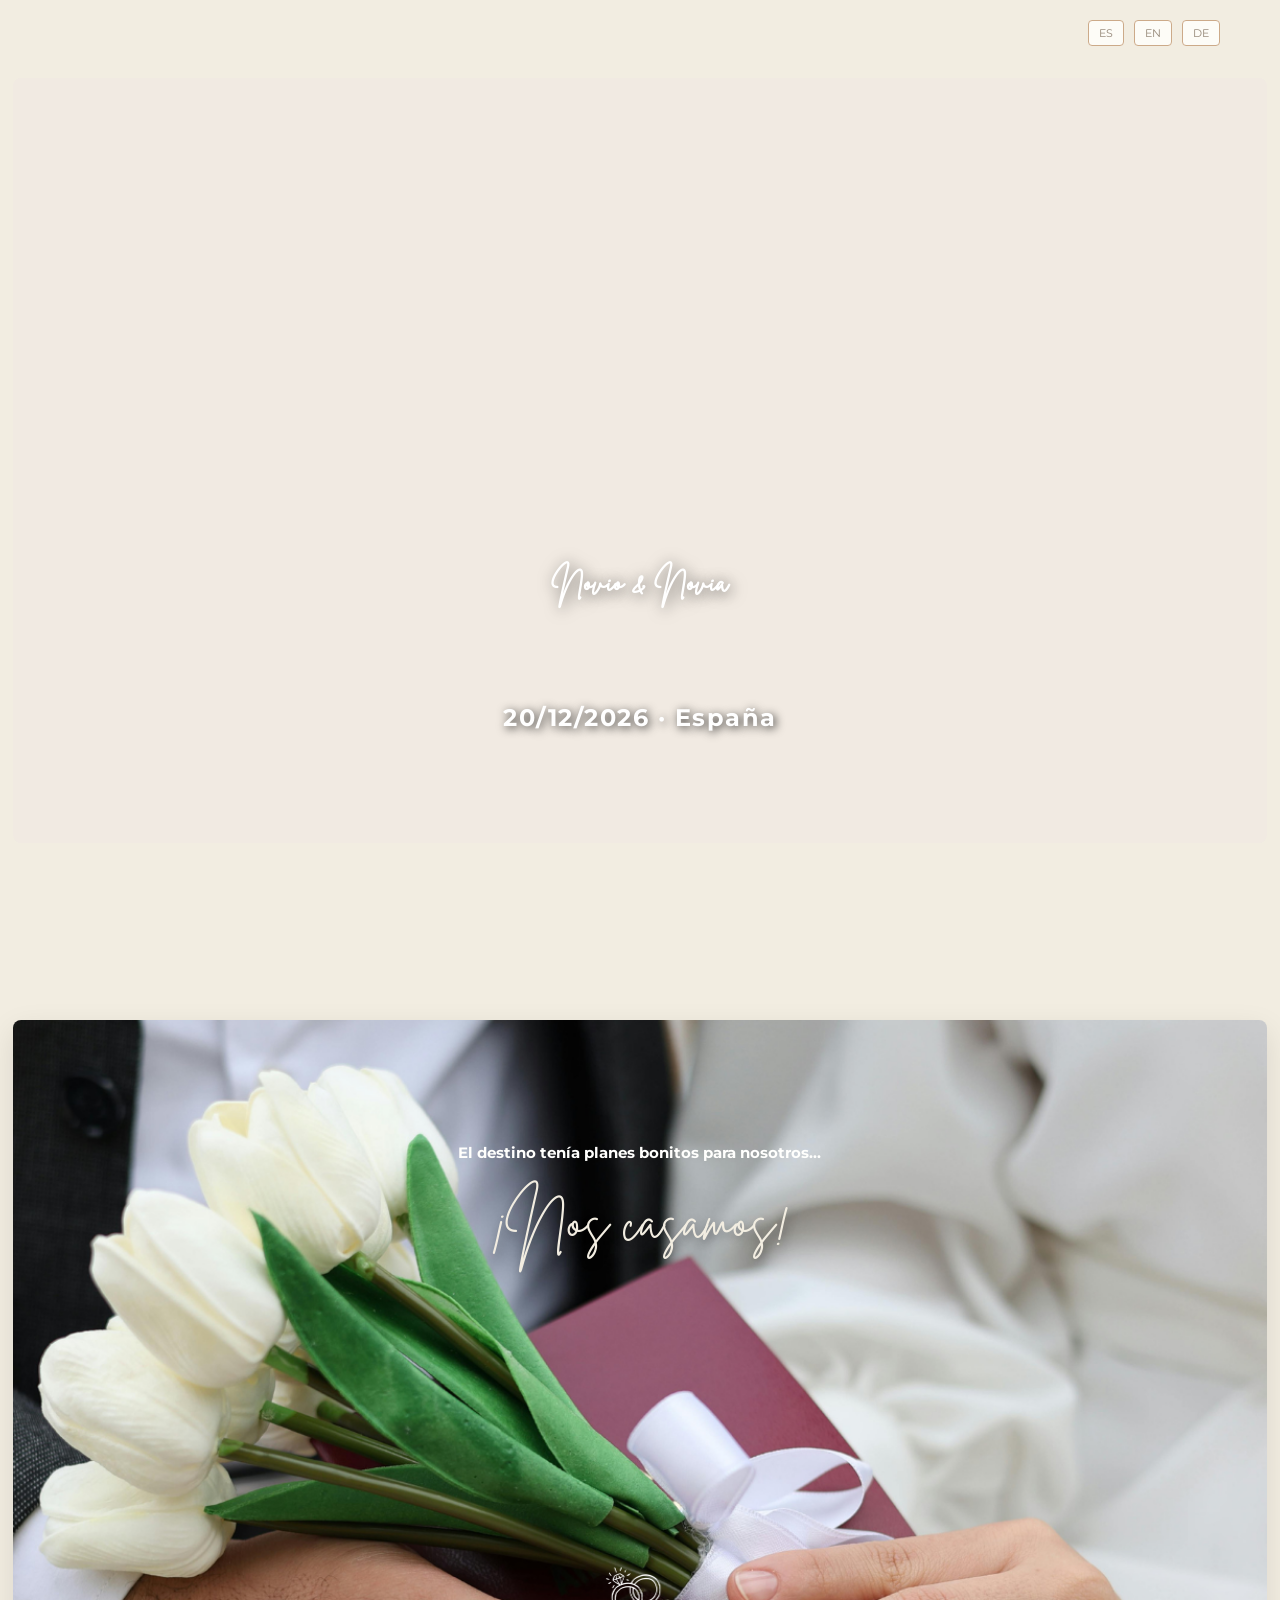
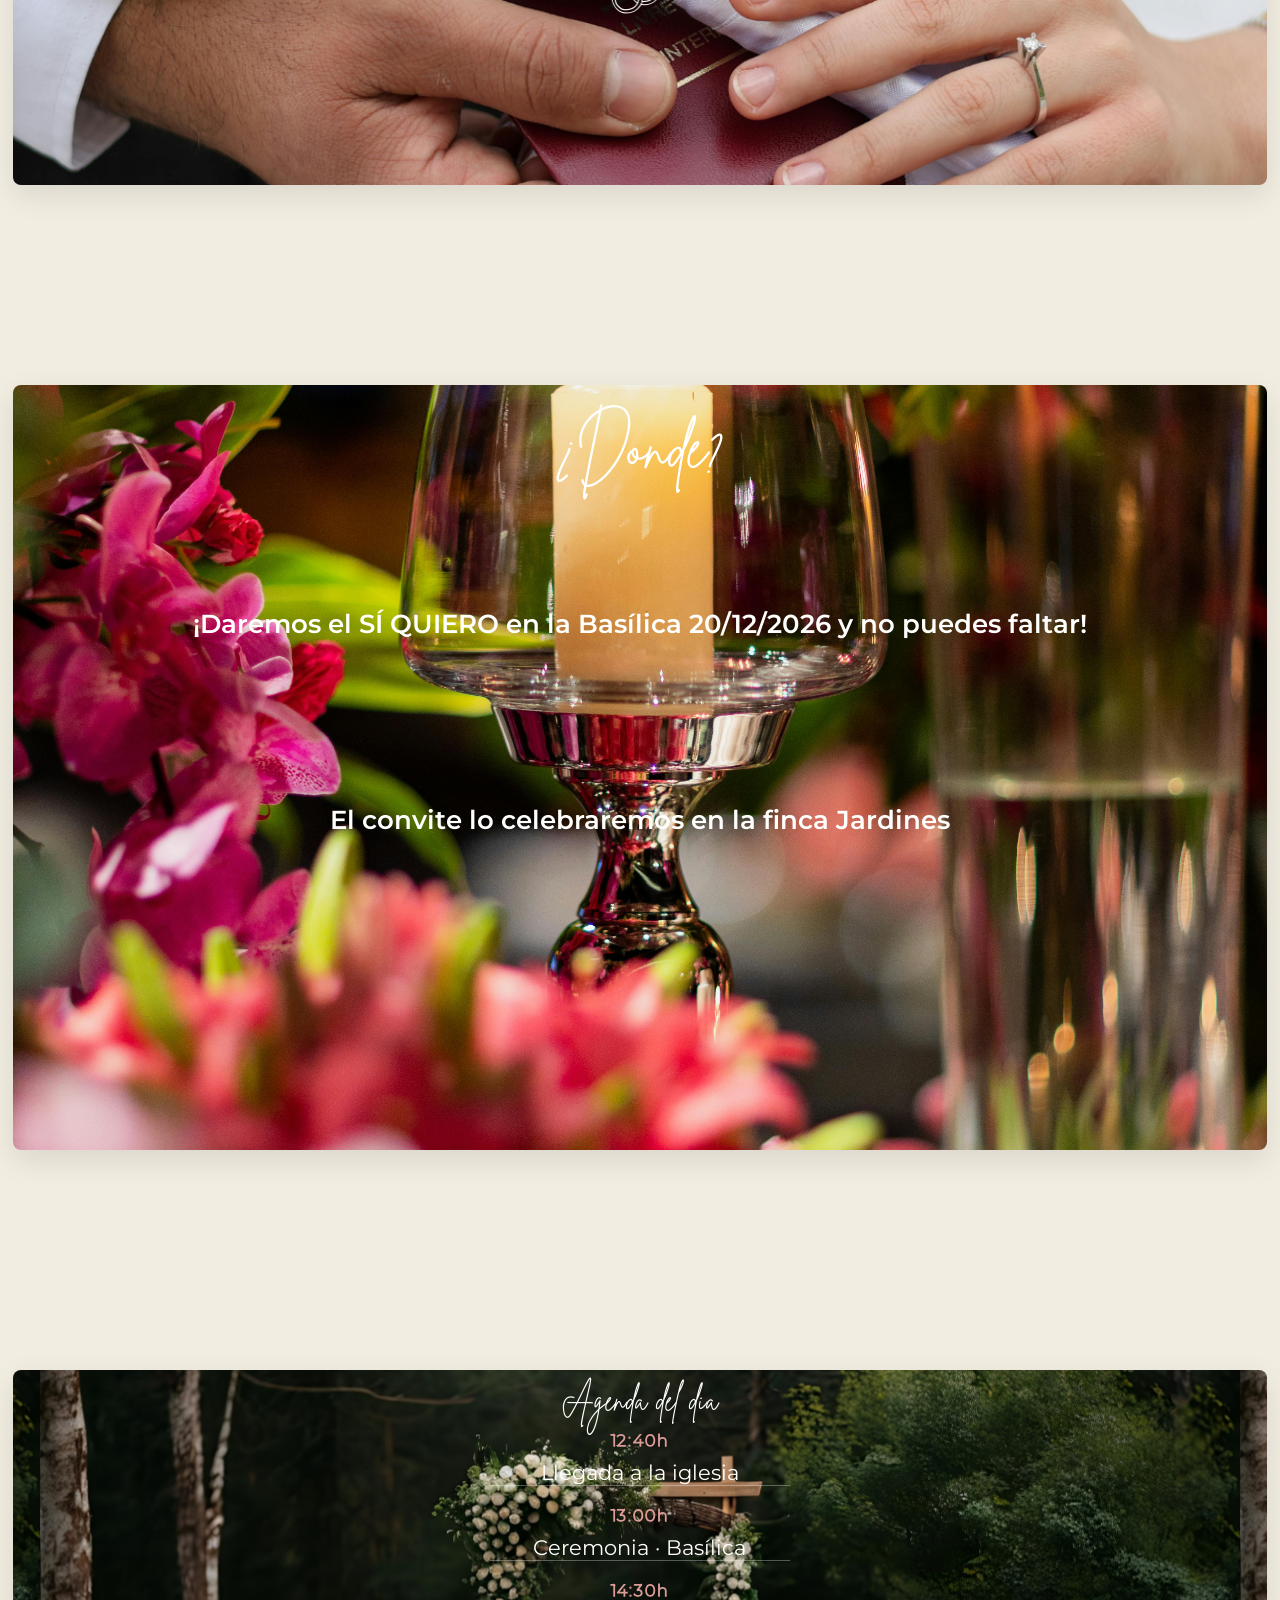
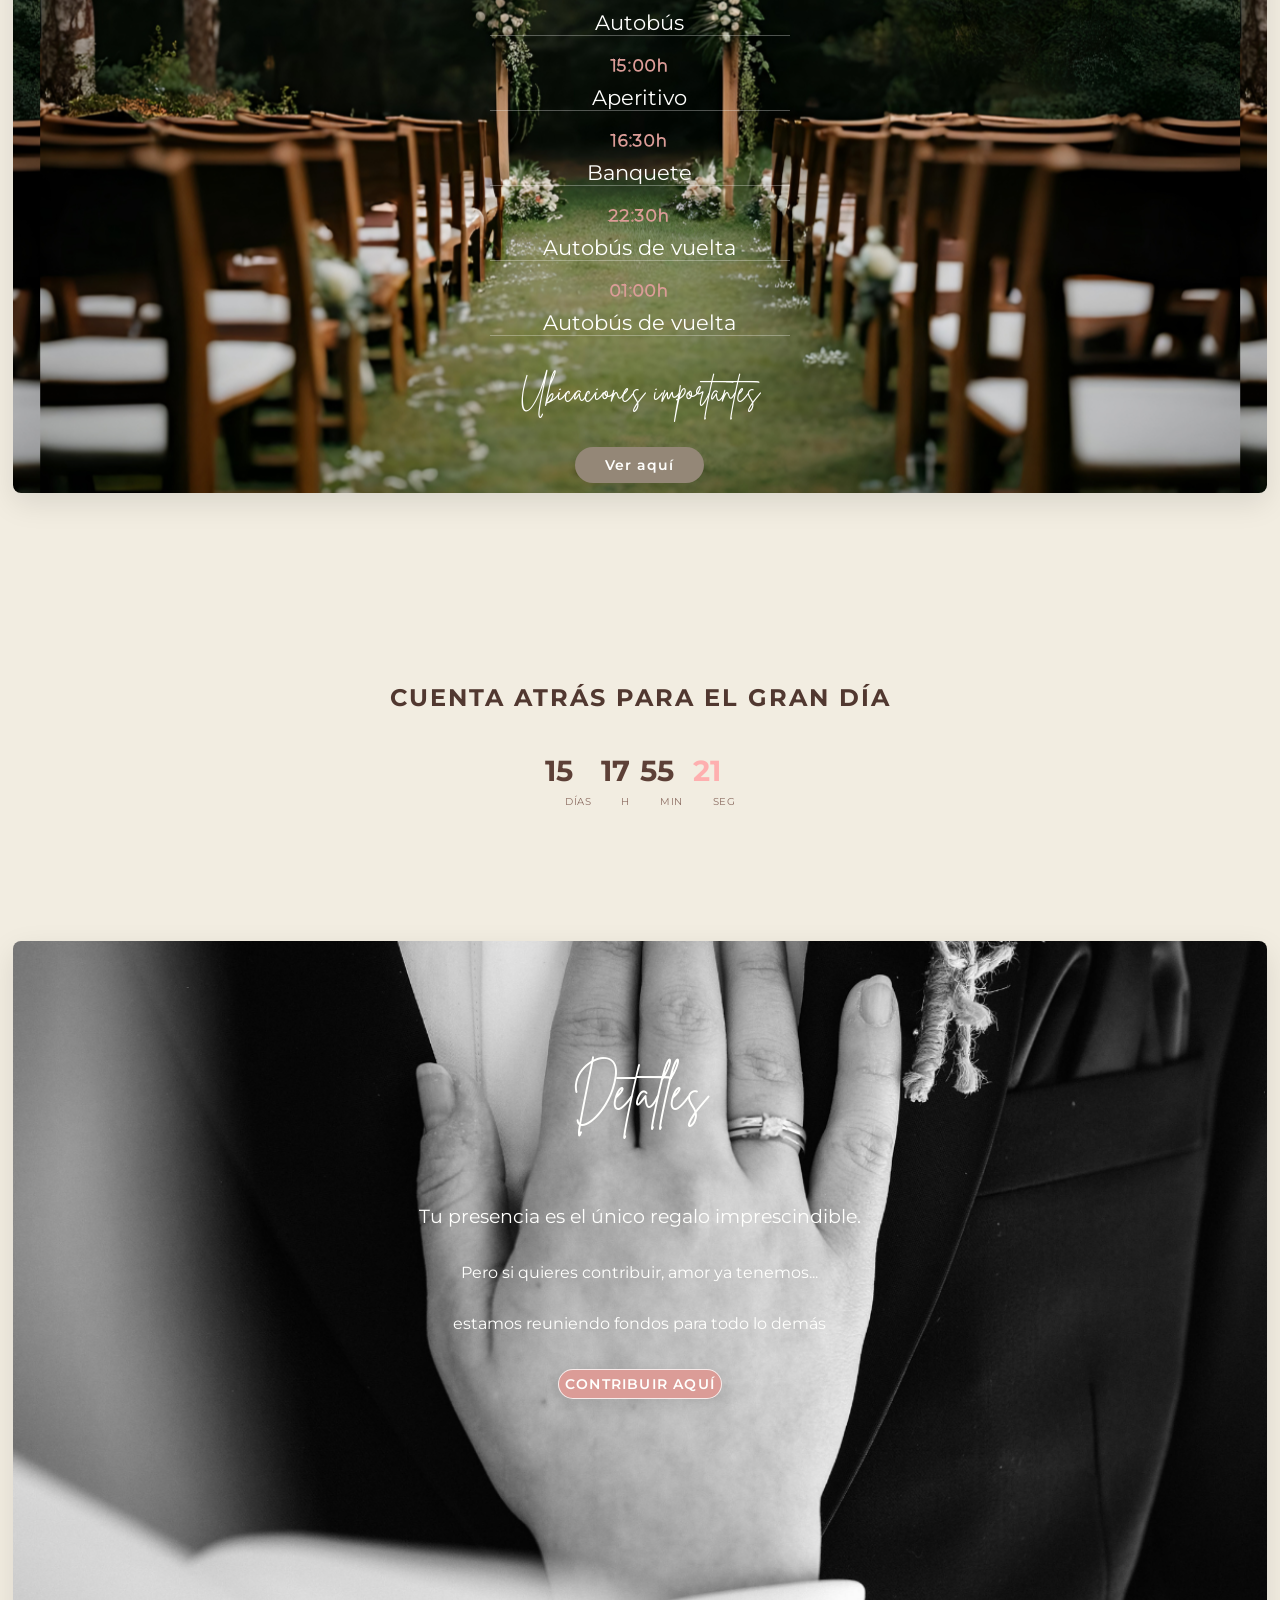
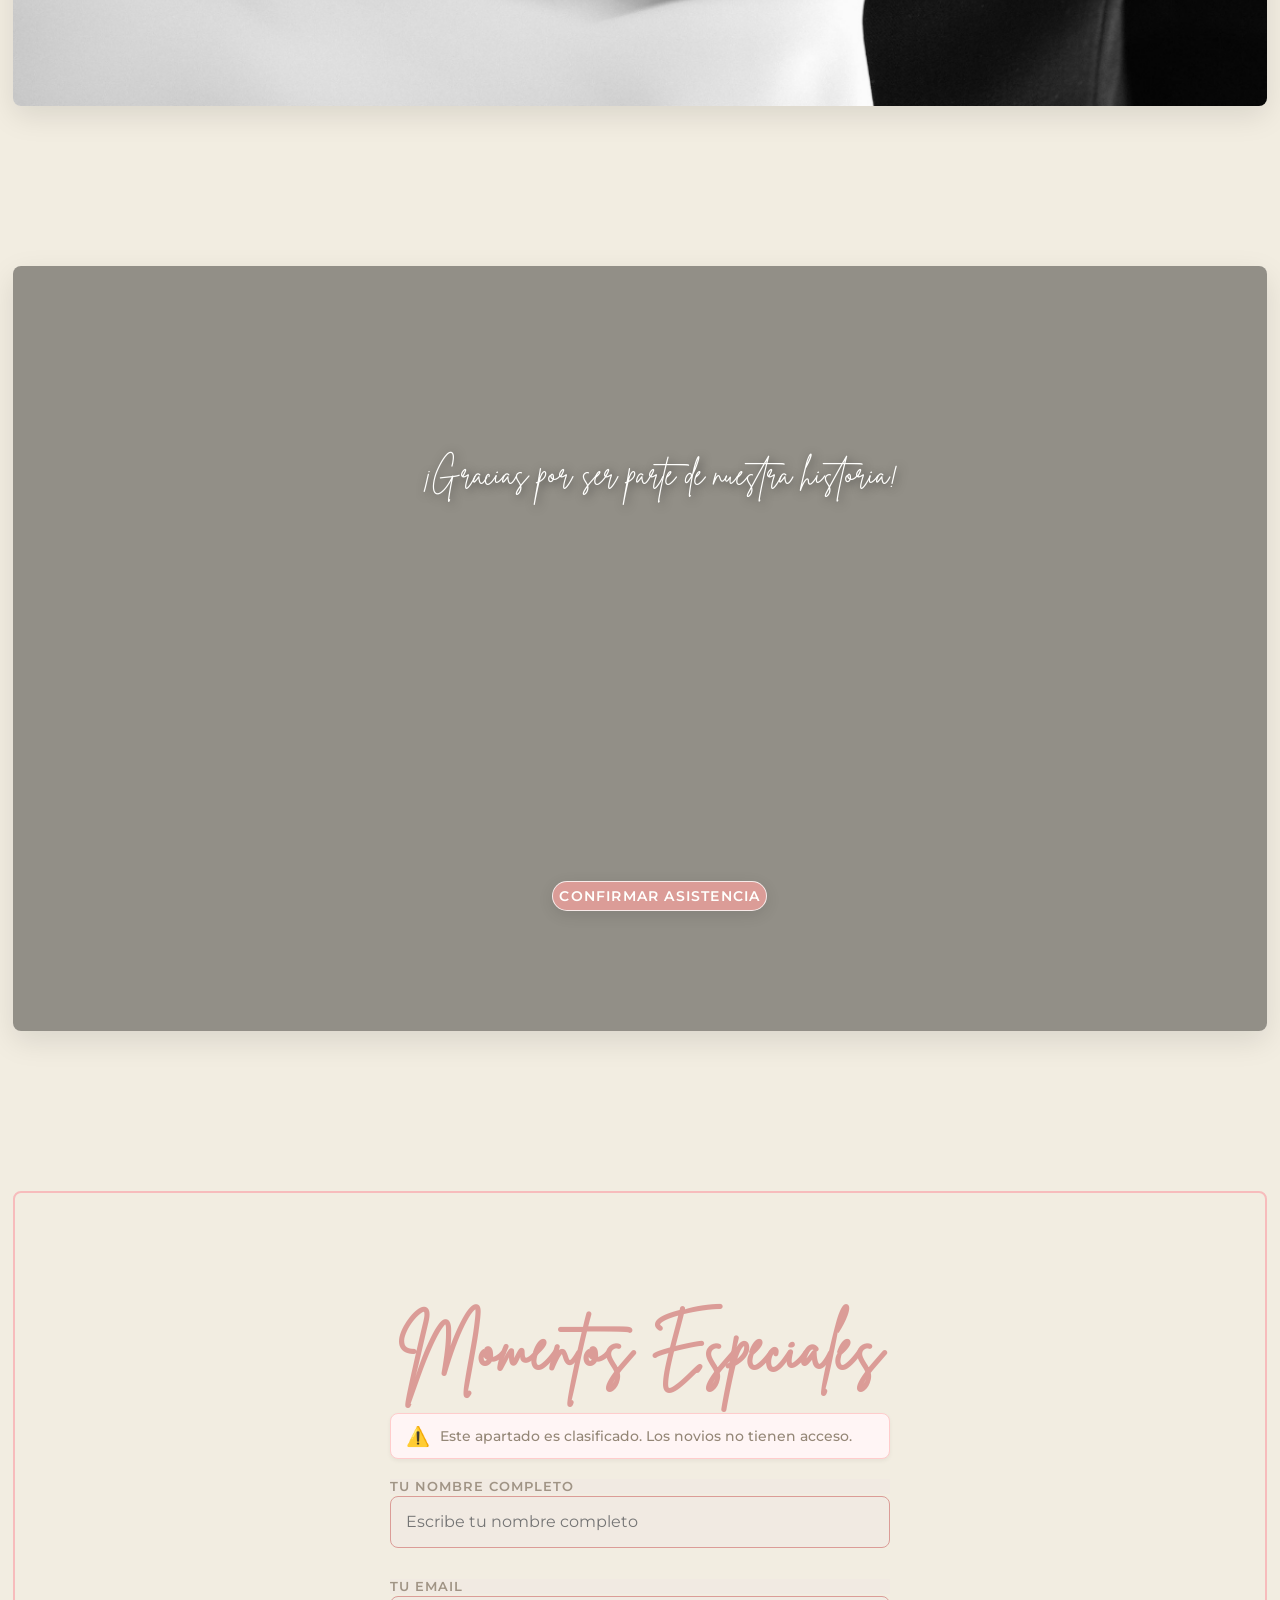
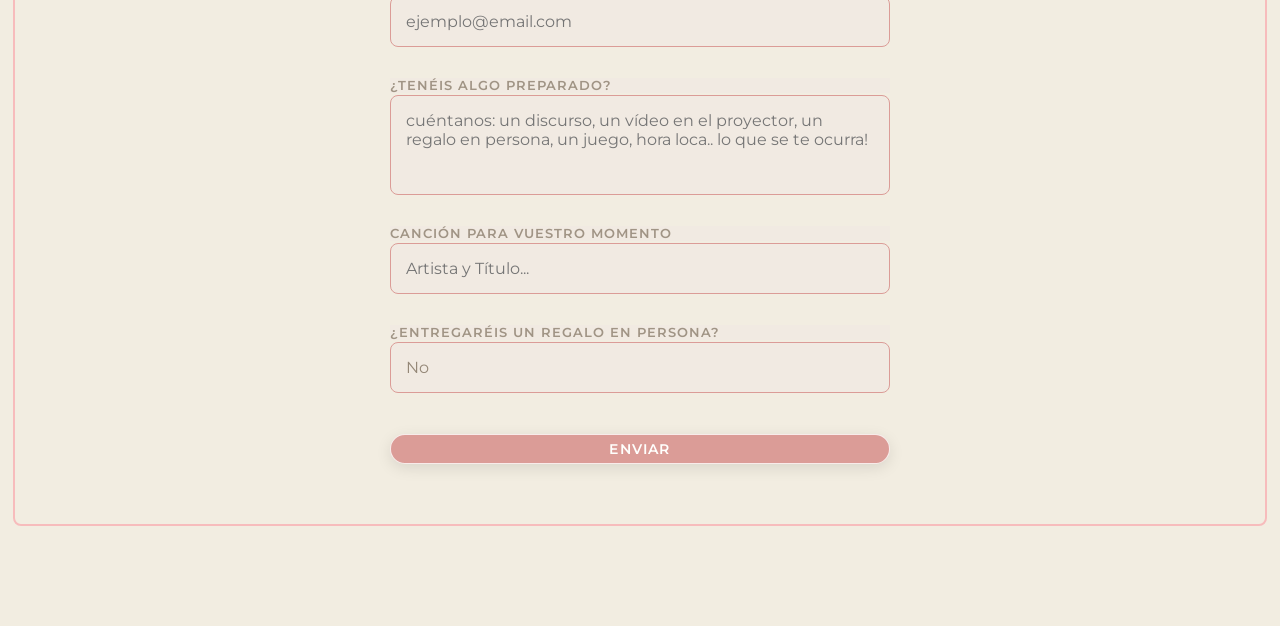
<file: index.html>
<!DOCTYPE html>
<html lang="es">

<head>
    <meta charset="UTF-8">
    <meta name="viewport" content="width=device-width, initial-scale=1.0">
    <meta name="description" content="Web de boda de Novio & Novia · 20 diciembre 2026">
    <meta property="og:title" content="Boda de Novio & Novia · 20 diciembre 2026">
    <meta property="og:description" content="Confirma tu asistencia a nuestra boda en España">
    <meta property="og:image" content="https://tu-demo.cheky.dev/images/Mano_novios.png">
    <meta property="og:url" content="https://tu-demo.cheky.dev">
    <meta property="og:type" content="website">
    <meta http-equiv="Cache-Control" content="no-cache, no-store, must-revalidate">
    <meta http-equiv="Pragma" content="no-cache">
    <meta http-equiv="Expires" content="0">
    <meta name="format-detection" content="telephone=no">
    <title>Boda de Novia & Novio - Demo Portfolio</title>
    <link rel="preconnect" href="https://fonts.googleapis.com">
    <link rel="preconnect" href="https://fonts.gstatic.com" crossorigin>
    <link href="https://fonts.googleapis.com/css2?family=Montserrat:wght=300;400;600&display=swap" rel="stylesheet">
    <link rel="stylesheet" href="style.css?v=4.7">
</head>

<body>

    <div class="language-picker">
        <button onclick="changeLanguage('es')" aria-label="Cambiar a español">ES</button>
        <button onclick="changeLanguage('en')" aria-label="Switch to English">EN</button>
        <button onclick="changeLanguage('de')" aria-label="Auf Deutsch wechseln">DE</button>
    </div>

    <section class="hero-split">
        <div class="hero-container">
            <div class="hero-video-wrapper">
                <video autoplay muted loop playsinline class="video-frame">
                    <source src="videos/Pareja.mp4" type="video/webm">
                </video>
                <div class="video-overlay-content">
                    <h1 class="hero-names">Novio & Novia</h1>
                    <div class="date-footer">
                        <p class="location" data-key="hero_location">20/12/2026 ·España</p>
                    </div>
                </div>
            </div>
        </div>
    </section>

    <section class="anuncio-section">
        <div class="anuncio-frame-wrapper">
            <div class="anuncio-especial">
                <div class="anuncio-overlay">
                    <h2 class="typewriter-text" data-key="announcement_intro">
                        El destino tenía planes bonitos para nosotros...
                    </h2>
                    <div id="big-reveal" class="reveal-container reveal-on-scroll">
                        <p class="font-brittany big-title" data-key="announcement">¡Nos casamos!</p>
                        <img src="images/iconoEnlace.png" alt="Anillos" class="rings-icon">
                    </div>
                </div>
            </div>
        </div>
    </section>


    <section class="donde-section">
        <div class="donde-frame-wrapper ">
            <div class="donde-overlay">
                <h2 class="font-brittany title-donde" data-key="where_title">Donde</h2>
                <p class="donde-text" data-key="ceremony_details">
                    ¡Daremos el SÍ QUIERO en la Basílica el próximo 20/12/2026 y no puedes faltar!
                </p>

                <p class="donde-text1" data-key="party_details">El convite lo celebraremos en la finca Jardines del
                    Canal . </p>
            </div>
        </div>
    </section>

    <section class="module agenda">
        <div class="agenda-wrapper">
            <h2 class="font-brittany" data-key="agenda_title">Agenda del día</h2>
            <div class="agenda-grid">
                <div class="agenda-item">
                    <p class="agenda-time">12:40h</p>
                    <p class="agenda-desc" data-key="agenda_item_1">Llegada a la iglesia</p>
                </div>
                <div class="agenda-item">
                    <p class="agenda-time">13:00h</p>
                    <p class="agenda-desc" data-key="agenda_item_2">Ceremonia religiosa · Basílica de San Lorenzo</p>
                </div>
                <div class="agenda-item">
                    <p class="agenda-time">14:30h</p>
                    <p class="agenda-desc" data-key="agenda_item_3">Autobús</p>
                </div>
                <div class="agenda-item">
                    <p class="agenda-time">15:00h</p>
                    <p class="agenda-desc" data-key="agenda_item_4">Aperitivo</p>
                </div>
                <div class="agenda-item">
                    <p class="agenda-time">16:30h</p>
                    <p class="agenda-desc" data-key="agenda_item_5">Banquete</p>
                </div>
                <div class="agenda-item">
                    <p class="agenda-time">22:30h</p>
                    <p class="agenda-desc" data-key="agenda_item_6">Autobús de vuelta</p>
                </div>
                <div class="agenda-item">
                    <p class="agenda-time">01:00h</p>
                    <p class="agenda-desc" data-key="agenda_item_7">Autobús de vuelta</p>
                </div>

                <h2 class="font-brittany" data-key="locations_title">Ubicaciones importantes</h2>
                <div class="ubicacion-card">
                    <a href="#" target="_blank" class="map-btn" data-key="map_link" id="btn-mapa">
                        <span data-key="view_location">Ver aquí</span>
                    </a>
                </div>
            </div>
        </div>
    </section>

    <section class="countdown-section">
        <h2 class="countdown-title" data-key="countdown_title">CUENTA ATRÁS PARA EL GRAN DÍA</h2>
        <div class="countdown-container">
            <div class="countdown-item">
                <span id="days">00</span>
                <p data-key="days_label">DÍAS</p>
            </div>
            <div class="countdown-item">
                <span id="hours">00</span>
                <p data-key="hours_label">HORAS</p>
            </div>
            <div class="countdown-item">
                <span id="minutes">00</span>
                <p data-key="minutes_label">MIN</p>
            </div>
            <div class="countdown-item">
                <span id="seconds" class="seconds-red">00</span>
                <p data-key="seconds_label">SEG</p>
            </div>
        </div>
    </section>

    <section class="anuncio-section">
        <div class="anuncio-frame-wrapper card-unificada detalles-bg">
            <div class="anuncio-overlay">
                <h2 class="font-brittany title-detalles" data-key="regalo_title">Detalles</h2>
                <p class="text-main text-regalo-intro" data-key="regalo_intro">Tu presencia es el único regalo
                    imprescindible.</p>
                <p class="text-detalles text-regalo-p2" data-key="detalles_p2">Pero si quieres contribuir...</p>
                <p class="text-detalles text-regalo-p3" data-key="detalles_p3">"estamos reuniendo fondos para todo lo
                    demás"</p>

                <button class="rsvp-button" onclick="abrirModalIban()" data-key="btn_money"
                    style="margin-top: 20px; border: none; cursor: pointer;">
                    CONTRIBUIR AQUÍ
                </button>
            </div>
        </div>
    </section>

    <section class="gracias-section">
        <div class="gracias-frame-wrapper">
            <video autoplay muted loop playsinline class="video-frame">
                <source src="videos/Mesa_boda.mp4" type="video/mp4">
            </video>
            <div class="gracias-overlay">
                <h2 class="font-brittany title-gracias title-thanks" data-key="thanks_msg">
                    ¡Gracias por ser parte de nuestra historia!
                </h2>
                <a href="confirmacion.html" class="rsvp-button" data-key="go_to_form">Confirmar Asistencia</a>
            </div>
        </div>
    </section>

    <section class="anuncio-section secret-section">
        <div class="secret-container-full secreto-bg">
            <div class="secret-content-fluid">
                <div class="secret-header">
                    <h2 class="font-brittany title-main-secret" data-key="secret_title">Momentos Especiales</h2>
                </div>
                <div class="warning-box">
                    <span class="warning-icon">⚠️</span>
                    <p data-key="anuncio_privacidad">Este apartado es clasificado / confidencial</p>
                </div>
                <form class="secret-form" id="form-momentos">
                    <div class="form-group">
                        <label data-key="form_name_label">Tu nombre completo</label>
                        <input type="text" name="nombre_secreto" id="nombre" required
                            placeholder="Escribe tu nombre completo" data-key="placeholder_nombre_secreto">
                    </div>
                    <div class="form-group">
                        <label data-key="label_email">Tu Email</label>
                        <input type="email" id="email" name="email" placeholder="ejemplo@email.com" required>
                    </div>
                    <div class="form-group">
                        <label data-key="label_juego">¿Tienes algo preparado?</label>
                        <textarea name="juego" id="juego" data-key="placeholder_juego"
                            placeholder="Cuéntanos lo que tienes: un discurso, un vídeo, un juego..."></textarea>
                    </div>
                    <div class="form-group">
                        <label data-key="label_cancion">CANCIÓN PARA VUESTRO MOMENTO</label>
                        <input type="text" name="cancion" id="cancion" data-key="placeholder_artista"
                            placeholder="Artista y Título">
                    </div>
                    <div class="form-group">
                        <label data-key="label_regalo_persona">¿ENTREGARÉIS UN REGALO EN PERSONA?</label>
                        <select name="regalo_persona" id="regalo">
                            <option value="no" data-key="form_gift_no">No</option>
                            <option value="si" data-key="form_gift">Si</option>
                        </select>
                    </div>
                    <button type="submit" class="rsvp-button secret-btn" data-key="send_btn">Enviar</button>
                </form>
            </div>
        </div>
    </section>

    <div id="modal-iban" class="modal-iban-container">
        <div class="detalles-card">
            <button class="modal-iban-close" onclick="cerrarModal()">&times;</button>
            <h3 class="detalles-title" data-key="modal_title">Transferencia</h3>

            <div class="detalles-info-block">
                <p><strong data-key="modal_label_titular">Titular de la cuenta:</strong></p>
                <p>Novia <br>o Novio</p>
            </div>

            <div class="iban-display">
                <span class="iban-label" data-key="iban_label">IBAN</span>
                <span class="iban-numero"
                    style="font-size: 1.1rem; letter-spacing: 0.5px;">**52556454525654565456455</span>
            </div>

            <div class="modal-iban-warning">
                <p data-key="modal_warning_text">⚠ Si algún botón no funciona, es muy probable que tengas las ventanas
                    emergentes bloqueadas en tu navegador.</p>
                <p style="margin-top: 8px; text-align: center;">
                    <span data-key="modal_how_to">Cómo solucionarlo:</span>
                    <a href="https://support.apple.com/es-es/102524" target="_blank" rel="noopener">iPhone</a> ·
                    <a href="https://support.google.com/chrome/answer/95472?hl=es&co=GENIE.Platform%3DAndroid"
                        target="_blank" rel="noopener">Android</a>
                </p>
            </div>
            <p style="font-size: 0.85rem; color: var(--color-texto-gris); line-height: 1.4; margin: 0;"
                data-key="modal_footer">
                Cualquier problema, no dudéis en contactarnos y os ayudaremos encantados. ✨
            </p>
        </div>
    </div>

    <script>
        // 1. Cuenta atrás
        const targetDate = new Date("December 20, 2026 12:00:00").getTime();
        setInterval(() => {
            const now = new Date().getTime();
            const diff = targetDate - now;
            if (diff > 0) {
                document.getElementById("days").innerText = Math.floor(diff / (1000 * 60 * 60 * 24));
                document.getElementById("hours").innerText = Math.floor((diff % (1000 * 60 * 60 * 24)) / (1000 * 60 * 60));
                document.getElementById("minutes").innerText = Math.floor((diff % (1000 * 60 * 60)) / (1000 * 60));
                document.getElementById("seconds").innerText = Math.floor((diff % (1000 * 60)) / 1000);
            }
        }, 1000);

        // 2. Diccionario de traducciones I18n
        const translations = {
            es: {
                hero_location: "20/12/2026 ·  España",
                announcement_intro: "El destino tenía planes bonitos para nosotros...",
                announcement: "¡Nos casamos!",
                where_title: "¿Dónde?",
                ceremony_details: "¡Daremos el SÍ QUIERO en la Basílica 20/12/2026 y no puedes faltar!",
                party_details: "El convite lo celebraremos en la finca Jardines ",
                agenda_title: "Agenda del día",
                agenda_item_1: "Llegada a la iglesia",
                agenda_item_2: "Ceremonia · Basílica ",
                agenda_item_3: "Autobús",
                agenda_item_4: "Aperitivo",
                agenda_item_5: "Banquete",
                agenda_item_6: "Autobús de vuelta",
                agenda_item_7: "Autobús de vuelta",
                locations_title: "Ubicaciones importantes",
                view_location: "Ver aquí",
                map_link: "https://cheky.dev/",
                countdown_title: "CUENTA ATRÁS PARA EL GRAN DÍA",
                days_label: "DÍAS",
                hours_label: "H",
                minutes_label: "MIN",
                seconds_label: "SEG",
                go_to_form: "Confirmar Asistencia",
                regalo_title: "Detalles",
                regalo_intro: "Tu presencia es el único regalo imprescindible.",
                detalles_p2: "Pero si quieres contribuir, amor ya tenemos...",
                detalles_p3: "estamos reuniendo fondos para todo lo demás",
                btn_money: "CONTRIBUIR AQUÍ",
                iban_label: "IBAN",
                secret_title: "Momentos Especiales",
                anuncio_privacidad: " Este apartado es clasificado. Los novios no tienen acceso.",
                form_name_label: "Tu nombre completo",
                placeholder_nombre_secreto: "Escribe tu nombre completo",
                label_email: "Tu Email",
                placeholder_email: "ejemplo@email.com",
                placeholder_artista: "Artista y Título...",
                placeholder_juego: "cuéntanos: un discurso, un vídeo en el proyector, un regalo en persona, un juego, hora loca.. lo que se te ocurra!",
                label_cancion: "CANCIÓN PARA VUESTRO MOMENTO",
                label_juego: "¿TENÉIS ALGO PREPARADO?",
                label_regalo_persona: "¿ENTREGARÉIS UN REGALO EN PERSONA?",
                form_gift_no: "No",
                form_gift: "Si",
                send_btn: "Enviar",
                thanks_msg: "¡Gracias por ser parte de nuestra historia!",
                modal_title: "Transferencia",
                modal_label_titular: "Titular de la cuenta:",
                modal_warning_text: "⚠ Si algún botón no funciona, es muy probable que tengas las ventanas emergentes bloqueadas en tu navegador.",
                modal_how_to: "Cómo solucionarlo:",
                modal_footer: "Cualquier problema, no dudéis en contactarnos y os ayudaremos encantados. ✨"
            },
            en: {
                hero_location: "12/20/2026 ·  Spain",
                announcement_intro: "Fate had beautiful plans for us...",
                announcement: "We're getting married!",
                where_title: "Where?",
                ceremony_details: "We will say 'I DO' at the Basilica  12/20/2026 and you can't miss it!",
                party_details: "The celebration will be held at the Jardines",
                agenda_title: "Wedding Schedule",
                agenda_item_1: "Arrival at the church",
                agenda_item_2: "Ceremony · Basilica ",
                agenda_item_3: "Shuttle Bus",
                agenda_item_4: "Cocktail hour",
                agenda_item_5: "Wedding feast",
                agenda_item_6: "Return bus",
                agenda_item_7: "Return bus",
                locations_title: "Important Locations",
                view_location: "View here",
                map_link: "https://cheky.dev/",
                countdown_title: "COUNTDOWN TO THE BIG DAY",
                days_label: "DAYS",
                hours_label: "H",
                minutes_label: "MIN",
                seconds_label: "SEC",
                go_to_form: "Confirm Attendance",
                regalo_title: "Details",
                regalo_intro: "Your presence is the only essential gift.",
                detalles_p2: "But if you wish to contribute, we already have plenty of love...",
                detalles_p3: "\"we are raising funds for everything else\"",
                btn_money: "CONTRIBUTE HERE",
                iban_label: "IBAN",
                secret_title: "Special Moments",
                anuncio_privacidad: "This section is classified. The couple has no access.",
                form_name_label: "Your full name",
                placeholder_nombre_secreto: "Write your full name",
                label_email: "Your email",
                placeholder_email: "example@email.com",
                placeholder_artista: "Artist and Title...",
                placeholder_juego: "Tell us what you have: a speech, a video, a personal gift, a game, crazy hour... Whatever comes to mind!",
                label_cancion: "SONG FOR YOUR MOMENT",
                label_juego: "HAVE YOU PREPARED SOMETHING?",
                label_regalo_persona: "GIVING A GIFT IN PERSON?",
                form_gift_no: "No",
                form_gift: "Yes",
                send_btn: "Send",
                thanks_msg: "Thanks for being part of our story!",
                modal_title: "Bank Transfer",
                modal_label_titular: "Account Holder:",
                modal_warning_text: "⚠ If any button doesn't work, it is very likely that you have pop-ups blocked in your browser.",
                modal_how_to: "How to fix it:",
                modal_footer: "Any issues, please do not hesitate to contact us, we will be happy to help. ✨"
            },
            de: {
                hero_location: "20.12.2026 · Spanien",
                announcement_intro: "Das Schicksal hatte schöne Pläne für uns...",
                announcement: "Wir heiraten!",
                where_title: "Wo?",
                ceremony_details: "Wir geben uns am 20.12.2026 in der Basilika !",
                party_details: "Die Feier findet auf dem Anwesen Jardines ",
                agenda_title: "Tagesablauf",
                agenda_item_1: "Ankunft an der Kirche",
                agenda_item_2: "Zeremonie · Basilika ",
                agenda_item_3: "Shuttle-Bus",
                agenda_item_4: "Sektempfang & Aperitif",
                agenda_item_5: "Hochzeitsessen",
                agenda_item_6: "Rückfahrt-Bus",
                agenda_item_7: "Rückfahrt-Bus",
                locations_title: "Wichtige Orte",
                view_location: "Standort anzeigen",
                map_link: "https://cheky.dev/",
                countdown_title: "COUNTDOWN ZUM GROßEN TAG",
                days_label: "TAGE",
                hours_label: "STD",
                minutes_label: "MIN",
                seconds_label: "SEK",
                go_to_form: "Teilnahme bestätigen",
                regalo_title: "Details",
                regalo_intro: "Deine Anwesenheit ist unser wichtigstes Geschenk.",
                detalles_p2: "Wenn ihr dennoch etwas beitragen möchtet – Liebe haben wir schon genug...",
                detalles_p3: "wir sammeln für alles andere",
                btn_money: "HIER BEITRAGEN",
                iban_label: "IBAN",
                secret_title: "Besondere Momente",
                anuncio_privacidad: "Dieser Bereich ist geheim. Das Brautpaar hat keinen Zugriff.",
                form_name_label: "Vollständiger Name",
                placeholder_nombre_secreto: "Deinen vollständigen Namen eingeben",
                label_email: "Deine E-Mail",
                placeholder_email: "beispiel@email.com",
                placeholder_artista: "Interpret und Titel...",
                placeholder_juego: "Erzähl uns, was ihr habt: eine Rede, ein Video, ein persönliches Geschenk, ein Spiel, eine verrückte Stunde... Was euch auch immer einfällt!",
                label_cancion: "LIED FÜR EUREN MOMENT",
                label_juego: "HABT IHR ETWAS VORBEREITET?",
                label_regalo_persona: "PERSÖNLICHES GESCHENK ÜBERGEBEN?",
                form_gift_no: "Nein",
                form_gift: "Ja",
                send_btn: "Absenden",
                thanks_msg: "Danke, dass du Teil unserer Geschichte bist!",
                modal_title: "Überweisung",
                modal_label_titular: "Kontoinhaber:",
                modal_warning_text: "⚠ Wenn eine Schaltfläche nicht funktioniert, haben Sie höchstwahrscheinlich Pop-ups in Ihrem Browser blockiert.",
                modal_how_to: "Wie man es behebt:",
                modal_footer: "Bei Problemen zögern Sie bitte nicht, uns zu kontaktieren, wir helfen Ihnen gerne weiter. ✨"
            }
        };

        // 3. Controlador de Idioma Dinámico
        function changeLanguage(lang) {
            const t = translations[lang];
            if (!t) return;

            document.querySelectorAll('[data-key]').forEach(element => {
                const key = element.getAttribute('data-key');
                if (!t[key]) return;

                if (element.tagName === 'A' && key === 'map_link') {
                    element.href = t[key];
                }
                else if (element.tagName === 'INPUT' || element.tagName === 'TEXTAREA') {
                    element.placeholder = t[key];
                }
                else {
                    element.innerText = t[key];
                }
            });

            localStorage.setItem('selectedLanguage', lang);

            const emailInput = document.getElementById('email');
            if (emailInput && t.placeholder_email) {
                emailInput.placeholder = t.placeholder_email;
            }
        }

        window.onload = () => {
            const savedLang = localStorage.getItem('selectedLanguage') || 'es';
            changeLanguage(savedLang);
        };

        // 4. Animación on Scroll
        document.addEventListener('DOMContentLoaded', () => {
            const observer = new IntersectionObserver((entries) => {
                entries.forEach(entry => {
                    if (entry.isIntersecting) {
                        entry.target.classList.add('appear');
                        observer.unobserve(entry.target);
                    }
                });
            }, { threshold: 0.3 });

            const targetReveal = document.querySelector('.reveal-on-scroll');
            if (targetReveal) {
                observer.observe(targetReveal);
            }
        });

        // 5. Formulario Momentos Especiales - DEMO (no envía datos reales)
        const formMomentos = document.getElementById('form-momentos');
        if (formMomentos) formMomentos.addEventListener('submit', async function (e) {
            e.preventDefault();

            const lang = localStorage.getItem('selectedLanguage') || 'es';
            const t = translations[lang] || translations.es;
            const btn = formMomentos.querySelector('.secret-btn[type="submit"]');
            const sending = lang === 'en' ? 'Sending...' : lang === 'de' ? 'Wird gesendet...' : 'Enviando...';

            btn.disabled = true;
            btn.innerText = sending;

            // DEMO: simula envío con delay
            await new Promise(resolve => setTimeout(resolve, 1200));

            const okMsg = lang === 'en'
                ? 'Sent! Thanks for the surprise ❤️'
                : lang === 'de'
                    ? 'Gesendet! Danke für die Überraschung ❤️'
                    : '¡Enviado con éxito! Gracias por la sorpresa ❤️';

            alert(okMsg);
            formMomentos.reset();
            btn.disabled = false;
            btn.innerText = t.send_btn;
        });

        // 6. Control de reproducción de Vídeos Móviles
        document.addEventListener('DOMContentLoaded', function () {
            var videos = document.querySelectorAll('video');
            videos.forEach(function (video) {
                video.play().catch(function (error) {
                    console.log("Autoplay controlado preventivamente.");
                });
            });
        });

        // 7. Funciones del Modal Flotante
        function abrirModalIban() {
            const modal = document.getElementById('modal-iban');
            if (modal) {
                modal.style.display = 'flex';
            }
        }

        function cerrarModal() {
            const modal = document.getElementById('modal-iban');
            if (modal) {
                modal.style.display = 'none';
            }
        }

        window.addEventListener('click', function (event) {
            const modal = document.getElementById('modal-iban');
            if (event.target === modal) {
                modal.style.display = 'none';
            }
        });
    </script>
</body>

</html>
</file>
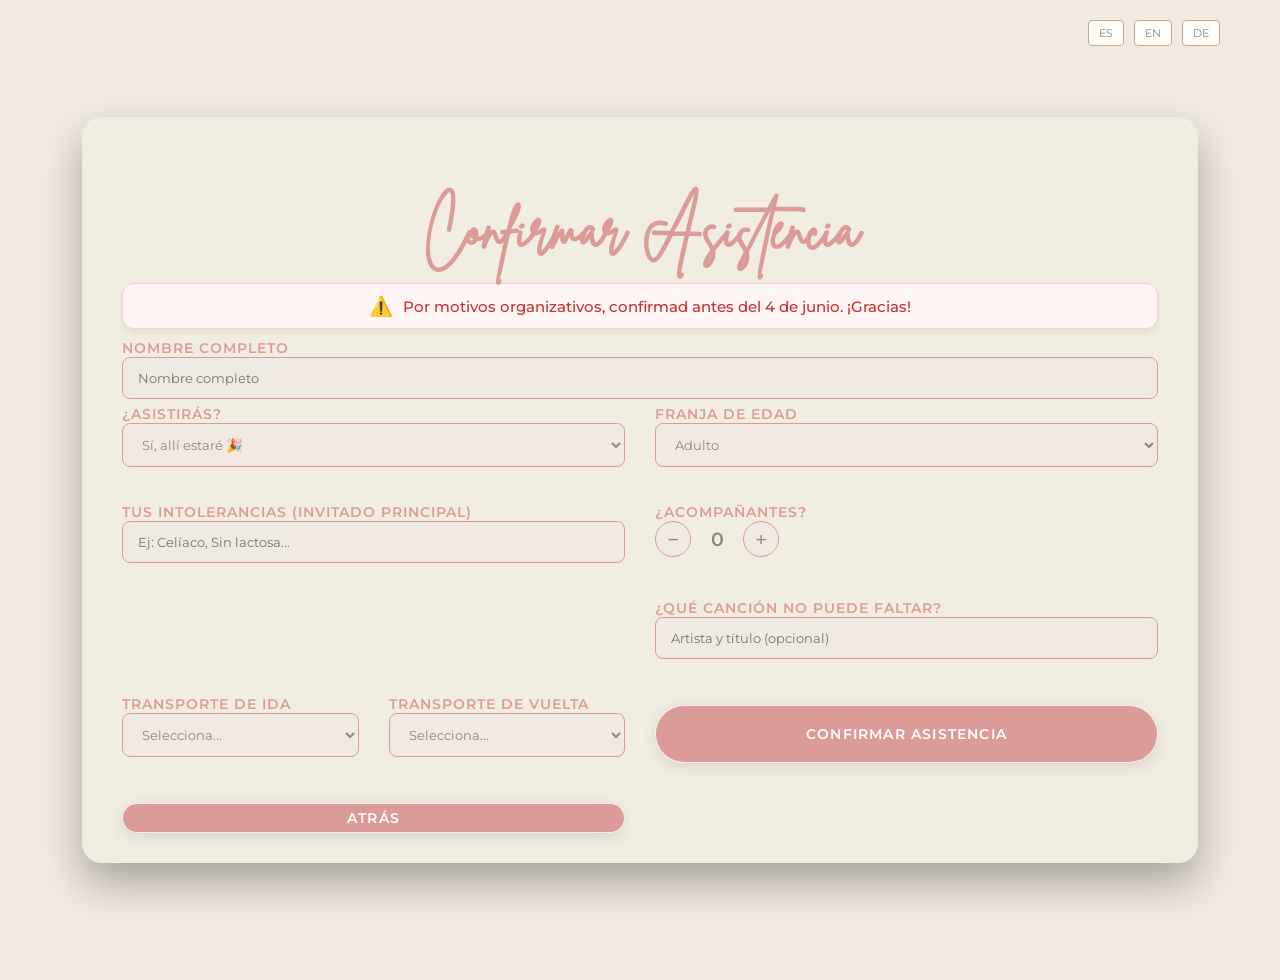
<file: confirmacion.html>
<!DOCTYPE html>
<html lang="es">

<head>
    <meta charset="UTF-8">
    <meta name="viewport" content="width=device-width, initial-scale=1.0">
    <meta http-equiv="Cache-Control" content="no-cache, no-store, must-revalidate">
    <meta http-equiv="Pragma" content="no-cache">
    <meta http-equiv="Expires" content="0">
    <meta name="description" content="Confirma tu asistencia a la boda de [Nombres] — 20 de diciembre de 2026.">
    <title>Confirmación - Boda</title>
    <link rel="preconnect" href="https://fonts.googleapis.com">
    <link rel="preconnect" href="https://fonts.gstatic.com" crossorigin>
    <link rel="stylesheet" href="style.css?v=4.7">
    <link href="https://fonts.googleapis.com/css2?family=Montserrat:wght@300;400;600&display=swap" rel="stylesheet">
</head>


<body class="confirmacion-page">
    <div class="language-picker">
        <button onclick="changeLanguage('es')" aria-label="Cambiar a español">ES</button>
        <button onclick="changeLanguage('en')" aria-label="Switch to English">EN</button>
        <button onclick="changeLanguage('de')" aria-label="Auf Deutsch wechseln">DE</button>
    </div>
    <div class="form-card">
        <h2 class="font-brittany" data-key="confirm_title">Confirmar Asistencia</h2>

        <div class="aviso-fecha">
            <span>⚠️</span>
            <p data-key="aviso_fecha">Por motivos organizativos, confirmad antes del 4 de junio. ¡Gracias!</p>
        </div>

        <form id="weddingForm" name="weddingForm">
            <div class="form-group">
                <label data-key="form_name_label">Tu nombre completo</label>
                <input type="text" name="Nombre" placeholder="Tu nombre completo" data-key="form_name_label" required>
            </div>

            <div class="form-row">
                <div class="form-group">
                    <label data-key="form_attendance_label">¿Asistirás?</label>
                    <select name="Asistencia" id="guestAttendance" onchange="toggleAsistencia()">
                        <option value="Si" data-key="form_yes">Sí, allí estaré 🎉</option>
                        <option value="No" data-key="form_no">No podré asistir</option>
                    </select>
                </div>
                <div class="form-group seccion-si">
                    <label data-key="guest_age">Franja de edad</label>
                    <select name="Edad">
                        <option value="Adulto" data-key="age_adult">Adulto</option>
                    </select>
                </div>
                <div class="form-group seccion-si">
                    <label data-key="form_allergies_label">Tus intolerancias (Invitado principal)</label>
                    <input type="text" name="Alergias_Principal" placeholder="Ej: Celíaco, Sin lactosa..."
                        data-key="placeholder_alergias">
                </div>


                <div class="form-group seccion-si">
                    <label data-key="form_guests_label">¿Acompañantes?</label>
                    <div class="guest-counter">
                        <button type="button" onclick="cambiarAcompañantes(-1)">−</button>
                        <span id="guestDisplay">0</span>
                        <input type="hidden" id="guestCount" name="Num_Acompañantes" value="0">
                        <button type="button" onclick="cambiarAcompañantes(1)">+</button>
                    </div>
                </div>

                <div id="additionalGuests"></div>
                <input type="hidden" name="Acompañantes" id="hiddenGuests">

                <div class="form-group seccion-si">
                    <label data-key="form_cancion_label">¿Qué canción no puede faltar?</label>
                    <input type="text" name="Cancion" data-key="placeholder_cancion"
                        placeholder="Artista y título (opcional)">
                </div>

                <div class="form-row seccion-si">
                    <div class="form-group">
                        <label data-key="transporte_ida_label">Transporte de Ida</label>
                        <select name="Bus_Ida" class="req-si">
                            <option value="" disabled selected data-key="select_option">Selecciona...</option>
                            <option value="Autobús" data-key="option_bus">Autobús</option>
                            <option value="Coche" data-key="option_coche">Coche propio</option>
                        </select>
                    </div>
                    <div class="form-group">
                        <label data-key="transporte_vuelta_label">Transporte de Vuelta</label>
                        <select name="Bus_Vuelta" class="req-si">
                            <option value="" disabled selected data-key="select_option">Selecciona...</option>
                            <option value="Bus 22:30" data-key="option_2230">Bus 22:30h</option>
                            <option value="Bus 01:00" data-key="option_0100">Bus 01:00"h</option>
                            <option value="Coche" data-key="option_vuelta_coche">Coche propio</option>
                        </select>
                    </div>
                </div>

                <button type="submit" class="submit-btn" data-key="confirm_btn">Confirmar Asistencia</button>
                <button type="button" onclick="history.back();" class="submit-btn" data-key="btn_back">
                    Volver
                </button>
        </form>
    </div>

    <script>
        const translations = {
            es: {
                confirm_title: "Confirmar Asistencia",
                aviso_fecha: "Por motivos organizativos, confirmad antes del 4 de junio. ¡Gracias!",
                form_name_label: "Nombre completo",
                placeholder_nombre_secreto: "Escribe tu nombre completo",
                form_attendance_label: "¿Asistirás?",
                form_yes: "Sí, allí estaré 🎉",
                form_no: "No podré asistir",
                form_guests_label: "¿Acompañantes?",
                form_allergies_label: "Tus intolerancias (Invitado principal)",
                form_cancion_label: "¿Qué canción no puede faltar?",
                placeholder_cancion: "Artista y título (opcional)",
                transporte_ida_label: "Transporte de Ida",
                transporte_vuelta_label: "Transporte de Vuelta",
                select_option: "Selecciona...",
                option_bus: "Autobús",
                option_coche: "Coche propio",
                option_2230: "Bus 22:30h",
                option_0100: "Bus  01:00",
                option_vuelta_coche: "Coche propio",
                confirm_btn: "Confirmar Asistencia",
                guest_label: "Acompañante",
                guest_name: "Nombre",
                guest_age: "Franja de edad",
                guest_allergy: "Intolerancias/Alergias",
                age_adult: "Adulto",
                age_teen: "13-17 adolescente",
                age_child: "4-12 niño/a",
                age_baby: "Bebé",
                placeholder_nombre: "Nombre...",
                placeholder_alergias: "Ej: Celíaco, Sin lactosa...",
                btn_back: "Atrás"
            },
            en: {
                confirm_title: "RSVP",
                aviso_fecha: "For organisational reasons, please confirm before June 4th. Thank you!",
                form_name_label: "Your full name",
                form_attendance_label: "Will you attend?",
                form_yes: "Yes, I'll be there 🎉",
                form_no: "Sorry, I can't make it",
                form_guests_label: "Guests?",
                placeholder_alergias: "E.g: Celiac, Lactose intolerant...",
                form_cancion_label: "What song must not be missing?",
                placeholder_cancion: "Artist and title (optional)",
                transporte_ida_label: "Outbound Transport",
                transporte_vuelta_label: "Return Transport",
                select_option: "Select...",
                option_bus: "Bus",
                option_coche: "Own car",
                option_2230: "Bus 22:30h",
                option_0100: "Bus  01:00",
                option_vuelta_coche: "Own car",
                confirm_btn: "Confirm Attendance",
                guest_label: "Guest",
                guest_name: "Name",
                guest_age: "Age",
                guest_allergy: "Intolerances/Allergies",
                age_adult: "Adult",
                age_teen: "13-17 teenager",
                age_child: "4-12 child",
                age_baby: "Baby",
                placeholder_nombre: "Name...",
                placeholder_alergias: "E.g: Celiac, Lactose intolerant...",
                btn_back: "Back",
                form_allergies_label: "Your intolerances (Main guest)",
            },
            de: {
                confirm_title: "Bestätigung",
                aviso_fecha: "Bitte bestätigt eure Teilnahme bis zum 4. Juni. Danke!",
                form_name_label: "Euer vollständiger Name",
                form_attendance_label: "Werdet ihr kommen?",
                form_yes: "Ja, ich bin dabei 🎉",
                form_no: "Nein, ich kann leider nicht",
                form_guests_label: "Begleitpersonen?",
                placeholder_alergias: "Z.B: Zöliakie, Laktoseintoleranz...",
                form_cancion_label: "Welches Lied darf auf keinen Fall fehlen?",
                placeholder_cancion: "Künstler und Titel (optional)",
                transporte_ida_label: "Hinfahrt",
                transporte_vuelta_label: "Rückfahrt",
                select_option: "Auswählen...",
                option_bus: "Bus",
                option_coche: "Eigenes Auto",
                option_2230: "Bus 22:30 Uhr",
                option_0100: "Bus 01:00 Uhr",
                option_vuelta_coche: "Eigenes Auto",
                confirm_btn: "Teilnahme bestätigen",
                guest_label: "Begleitperson",
                guest_name: "Name",
                guest_age: "Alter",
                guest_allergy: "Unverträglichkeiten/Allergien",
                age_adult: "Erwachsener",
                age_teen: "13-17 Jugendliche/r",
                age_child: "4-12 Kind",
                age_baby: "Baby",
                placeholder_nombre: "Name...",
                placeholder_alergias: "Z.B: Zöliakie, Laktoseintoleranz...",
                btn_back: "Zurück",
                form_allergies_label: "Deine Unverträglichkeiten (Hauptgast)",
            }
        };

        let currentLang = localStorage.getItem('selectedLanguage') || 'es';
        const sheetName = 'FormularioBoda';
        function changeLanguage(lang) {
            currentLang = lang;
            localStorage.setItem('selectedLanguage', lang);
            const t = translations[lang];
            document.querySelectorAll('[data-key]').forEach(el => {
                const key = el.getAttribute('data-key');
                if (t[key]) {
                    if (el.tagName === 'INPUT' || el.tagName === 'TEXTAREA') {
                        el.placeholder = t[key];
                    } else {
                        el.innerText = t[key];
                    }
                }
            });
        }

        const scriptURL = 'https://script.google.com/macros/s/AKfycbzMC_QHs7SVe71gD7XdUiVlo-BPKCrKRW-IO7rBaa_Y5qAszvVMxX4GFbxPRDHGU3AQ/exec';
        const form = document.getElementById('weddingForm');

        async function enviarAGoogleAppsScript(url, bodyParams) {
            const optsCors = {
                method: 'POST',
                body: bodyParams,
                redirect: 'follow',
                credentials: 'omit',
                mode: 'cors'
            };
            const optsNoCors = {
                method: 'POST',
                body: bodyParams,
                mode: 'no-cors',
                credentials: 'omit'
            };
            try {
                const response = await fetch(url, optsCors);
                const raw = await response.text();
                let json = null;
                try {
                    json = raw ? JSON.parse(raw) : null;
                } catch (_) { /* no JSON */ }

                if (json && json.result === 'error') {
                    return { ok: false, mensaje: json.error || 'Error del servidor' };
                }
                if (!response.ok) {
                    throw new Error('HTTP ' + response.status);
                }
                return { ok: true, via: 'cors' };
            } catch (err) {
                console.warn('[RSVP] fetch:', err);
                try {
                    await fetch(url, optsNoCors);
                    return { ok: true, via: 'nocors' };
                } catch (err2) {
                    console.error('[RSVP] no-cors:', err2);
                    return { ok: false, mensaje: (err2 && err2.message) || (err && err.message) || String(err) };
                }
            }
        }

        function toggleAsistencia() {
            const asiste = document.getElementById('guestAttendance').value === 'Si';
            const secciones = document.querySelectorAll('.seccion-si');
            const inputs = document.querySelectorAll('.req-si');

            secciones.forEach(s => s.classList.toggle('campo-deshabilitado', !asiste));
            inputs.forEach(i => { i.required = asiste; });

            if (!asiste) {
                document.getElementById('additionalGuests').innerHTML = '';
                document.getElementById('guestCount').value = 0;
                document.getElementById('hiddenGuests').value = '';
                document.querySelector('input[name="Alergias_Principal"]').value = '';
                const cancionIn = document.querySelector('input[name="Cancion"]');
                if (cancionIn) cancionIn.value = '';
                const participacionIn = document.querySelector('textarea[name="Participacion"]');
                if (participacionIn) participacionIn.value = '';
                document.querySelector('select[name="Bus_Ida"]').selectedIndex = 0;
                document.querySelector('select[name="Bus_Vuelta"]').selectedIndex = 0;
            }
        }

        document.getElementById('guestCount').addEventListener('change', function () {
            const container = document.getElementById('additionalGuests');
            container.innerHTML = '';
            const t = translations[currentLang];
            for (let i = 1; i <= this.value; i++) {
                const div = document.createElement('div');
                div.className = 'guest-entry';
                div.innerHTML = `
                    <h4>${t.guest_label} ${i}</h4>
                    <div class="form-group-inner">
                        <label>${t.guest_name}</label>
                        <input type="text" class="g-nombre" placeholder="${t.placeholder_nombre}" required>
                    </div>
                    <div class="form-group-inner">
                        <label>${t.guest_age}</label>
                        <select class="g-edad">
                            <option value="Adulto">${t.age_adult}</option>
                            <option value="13/18">${t.age_teen}</option>
                            <option value="4/12">${t.age_child}</option>
                            <option value="Bebe">${t.age_baby}</option>
                        </select>
                    </div>
                    <div class="form-group-inner">
                        <label>${t.guest_allergy}</label>
                      <input type="text" class="g-alergia" placeholder="${t.placeholder_alergias}">
                    </div>
                `;
                container.appendChild(div);
            }
        });

        form.addEventListener('submit', async e => {
            e.preventDefault();

            const btn = document.querySelector('.submit-btn[type="submit"]');
            const t = translations[currentLang];
            const sendingText = currentLang === 'en' ? 'Sending...' : currentLang === 'de' ? 'Wird gesendet...' : 'Enviando...';
            btn.disabled = true;
            btn.innerText = sendingText;

            let acompañantesFinal = "";
            const entries = document.querySelectorAll('.guest-entry');
            const parts = [];
            entries.forEach((entry) => {
                const nombreEl = entry.querySelector('.g-nombre');
                const edadEl = entry.querySelector('.g-edad');
                const alergiaEl = entry.querySelector('.g-alergia');
                if (!nombreEl || !edadEl) return;
                const nombre = nombreEl.value;
                const edad = edadEl.value;
                const alergia = (alergiaEl && alergiaEl.value.trim() !== "") ? alergiaEl.value.trim() : "Ninguna";
                parts.push(`${nombre} (${edad}) - Alergias: ${alergia}`);
            });
            acompañantesFinal = parts.join(' | ');
            document.getElementById('hiddenGuests').value = acompañantesFinal;

            const body = new URLSearchParams(new FormData(form));
            try {
                const res = await enviarAGoogleAppsScript(scriptURL, body);
                if (!res.ok) {
                    let detalle = res.mensaje || '';
                    if (/getRange|getSheetByName|Cannot read properties of null/i.test(detalle)) {
                        detalle += currentLang === 'en'
                            ? '\n\n(Check in Apps Script: spreadsheet ID, and that getSheetByName matches the tab name exactly, e.g. «Formulario Boda».)'
                            : currentLang === 'de'
                                ? '\n\n(Apps Script: Tabellen-ID prüfen; getSheetByName muss exakt dem Tab-Blatt-Namen entsprechen, z. B. «Formulario Boda».)'
                                : '\n\n(Revisa en Apps Script: ID del spreadsheet, y que getSheetByName sea EXACTAMENTE el nombre de la pestaña, p. ej. «Formulario Boda», sin espacios de más.)';
                    }
                    alert((currentLang === 'en' ? 'Error: ' : currentLang === 'de' ? 'Fehler: ' : 'Error: ') + detalle);
                    btn.disabled = false;
                    btn.innerText = t.confirm_btn;
                    return;
                }
                const okBase = currentLang === 'en' ? 'Thank you! RSVP sent successfully.' : currentLang === 'de' ? 'Danke! Teilnahme bestätigt.' : '¡Gracias! Confirmación enviada con éxito.';
                const extraNocors = currentLang === 'en'
                    ? '\n\nIf the row does not appear in the sheet in a minute, try again or contact us.'
                    : currentLang === 'de'
                        ? '\n\nWenn der Eintrag nicht erscheint, versucht es erneut oder schreibt uns.'
                        : '\n\nSi en un minuto no ves la fila en la hoja o el correo, inténtalo otra vez o escríbenos.';
                alert(res.via === 'nocors' ? okBase + extraNocors : okBase);
                window.location.href = 'index.html';
            } catch (err) {
                console.error(err);
                let fail = currentLang === 'en' ? 'Could not send. Please try again.' : currentLang === 'de' ? 'Senden fehlgeschlagen. Bitte erneut versuchen.' : 'Error al enviar. Inténtalo de nuevo.';
                if (err && err.message) {
                    fail += '\n\n(' + err.message + ')';
                }
                if (window.location.protocol === 'file:') {
                    fail += '\n\n' + (currentLang === 'en' ? 'If you opened this page as a file (file://), use Live Server or upload the site; browsers often block requests to Google.' : currentLang === 'de' ? 'Wenn du die Seite als Datei (file://) öffnest: nutze einen lokalen Server oder Hosting.' : 'Si abres la página como archivo (file://), usa Live Server o súbela a un hosting; el navegador suele bloquear el envío a Google.');
                }
                alert(fail);
                btn.disabled = false;
                btn.innerText = t.confirm_btn;
            }
        });

        window.onload = () => {
            changeLanguage(currentLang);
            toggleAsistencia();
        };
        function cambiarAcompañantes(delta) {
            const input = document.getElementById('guestCount');
            const display = document.getElementById('guestDisplay');
            let val = parseInt(input.value) + delta;
            val = Math.max(0, Math.min(10, val));
            input.value = val;
            display.textContent = val;
            input.dispatchEvent(new Event('change'));
        }
    </script>
</body>

</html>
</file>
<file: style.css>
:root {
    --color-principal: #948777;
    --color-fondo-total: #fffffd;
    --color-fondo-crema: #f2ede1;
    --color-marron-claro: #ccaa89;
    --color-fondo-modulos: #f1eae2;
    --color-texto-rosa: #db9c97;
    --color-texto-gris: #a09485;
    --color-marron-oscuro: #362b21;
}

@font-face {
    font-family: 'Brittany';
    src: url('fonts/BrittanySignature.ttf') format('truetype');
}

body {
    margin: 0;
    background-color: var(--color-fondo-crema);
    font-family: 'Montserrat', sans-serif;
    color: #fffffd;
}

.title-detalles {
    font-family: 'Brittany', cursive !important;
    font-size: 50px;
    color: var(--color-fondo-total);
    font-weight: normal;
    font-display: swap;
    margin-top: 125px;

}


.language-picker {
    position: fixed;
    top: 20px;
    right: 60px;
    z-index: 1000;
    display: flex;
    gap: 10px;
}

.language-picker button {
    background: rgba(255, 255, 253, 0.8);
    border: 1px solid var(--color-marron-claro);
    color: var(--color-principal);
    font-family: 'Montserrat', sans-serif;
    font-size: 0.7rem;
    padding: 5px 10px;
    cursor: pointer;
    transition: 0.3s;
    border-radius: 4px;
}

.language-picker button:hover {
    background: var(--color-marron-claro);
    color: white;
}

.hero-split {
    background-color: var(--color-fondo-crema);
    min-height: 100vh;
    display: flex;
    align-items: center;
    justify-content: center;
    padding: 20px 0;
}

.hero-container {
    width: 100%;
    display: flex;
    justify-content: center;
}

.hero-video-wrapper {
    width: 98% !important;
    height: 85vh;
    margin: 40px auto;
    border-radius: 8px;
    overflow: hidden;
    position: relative;
    background: var(--color-fondo-modulos);
    padding: 0 !important;
    line-height: 0;
    max-width: 1600px
}

.module.hero {
    background: transparent !important;
    padding: 60px 0 !important;
    margin: 0 !important;
}

.video-frame {
    width: 100%;
    height: 100%;
    object-fit: cover;
    display: block;
    border-radius: 8px;
    border: none;
    outline: none;
}

.video-overlay-content {
    position: absolute;
    top: 0;
    left: 0;
    width: 100%;
    height: 100%;
    background: transparent !important;
    display: flex;
    flex-direction: column;
    align-items: center;
    justify-content: flex-end;
    padding: 0 0 8% 0 !important;
    z-index: 10;
    pointer-events: none;
    box-sizing: border-box;
    text-align: center;
    gap: 0;
}

.names-badge {
    position: relative;
    display: flex;
    align-items: center;
    justify-content: center;
    width: 100%;
    max-width: 500px;
    margin-bottom: 35px;
}

.date-footer {
    position: relative;
    z-index: 11;
}

.location {
    font-size: 1.5rem;
    font-weight: 700;
    color: #ffffff !important;
    text-shadow: 2px 2px 10px rgba(0, 0, 0, 0.8);
    letter-spacing: 1.5px;
}

@media (max-width: 768px) {
    .hero-video-wrapper {
        height: 90vh;
        width: 90%;
        margin: 0 auto;
    }

    .names-badge {
        width: 90%;
        margin-bottom: 6px;
    }

    .location {
        font-size: 0.8rem;
        letter-spacing: 1px;
        white-space: nowrap;
        margin-top: 200px;
    }

    .anuncio-frame-wrapper {
        width: 98% !important;
        height: 90vh;
    }

    .gracias-frame-wrapper {
        width: 96% !important;
        height: 90vh;
    }

    .anuncio-especial {
        background-position: center 15%;
    }
}



.fotos-finales-container {
    display: flex;
    flex-direction: column;
    align-items: center;
    justify-content: center;
    gap: 50px;
    width: 100%;
    margin: 0 auto;
}


.oval-frame {
    display: flex;
    flex-direction: column;
    align-items: center;
    width: 100%;
    max-width: 350px;
    margin: 0 auto;
    margin-top: 20px;
}

.oval-frame img {
    width: 100%;
    height: auto;
    object-fit: cover;
    display: block;
    margin: 0 auto 20px auto;
}

.main-text,
.secondary-text {
    width: 80%;
    margin: 0 auto;
    text-align: center;
    color: #5d4037;
    font-size: 1.1rem;
}

.btn-compacto {
    background: var(--color-texto-rosa);
    backdrop-filter: blur(10px) !important;
    border: 1.5px solid rgba(255, 255, 255, 0.8) !important;
    color: var(--color-fondo-total);
    border-radius: 50px !important;
    font-family: 'Montserrat', sans-serif !important;
    font-weight: 600 !important;
    text-transform: uppercase !important;
    letter-spacing: 1px;
    font-size: 0.65rem !important;
    transition: all 0.4s cubic-bezier(0.25, 0.8, 0.25, 1) !important;
    cursor: pointer !important;
    display: inline-block !important;
    text-decoration: none !important;
    text-align: center !important;
    box-shadow: 0 4px 15px rgba(0, 0, 0, 0.1) !important;
    margin-top: 0;
    padding: 4px;
}

.opciones-pago-horizontal {
    gap: 8px;
    margin-top: auto;
    margin-bottom: 20px;
}



.donde-content h2 {
    text-align: center;
    display: flex;
    margin: 0 auto 30px auto;
    width: 100%;
}


.typewriter-text {
    font-size: 0.95rem;
    margin-top: 60px;
}

.big-title {
    font-size: 2.8rem !important;
}

.donde-content h2 {
    font-size: 2.8rem !important;
}


.agenda-wrapper {
    width: 98%;
    background-attachment: scroll;
}

.agenda h2 {
    font-size: 2.5rem;
    margin-bottom: 30px;
}

.agenda-grid {
    grid-template-columns: 1fr;
    gap: 20px;
}

.agenda-time {
    font-size: 1rem;
}

.agenda-desc {
    font-size: 1rem;
}


.countdown-container {
    gap: 10px;
    padding: 0 10px;
    justify-content: center;
    display: flex;
}

.countdown-item span {
    font-size: 2rem;
}

.countdown-item p {
    font-size: 0.8;
    letter-spacing: 0.1px;
    margin-left: 20px;
}

.opciones-pago-horizontal {
    gap: 8px;
}

.hero-split {
    padding: 10px 0;
}




@media (max-width: 768px) {
    .title-detalles {
        font-size: 2.1rem !important;
        line-height: 0.2;
        color: var(--color-fondo-total);
        margin-top: 125px;
    }
}

.names-text-wrapper {
    position: absolute;
    top: 50%;
    left: 50%;
    transform: translate(-50%, -50%);
    width: 100%;
    text-align: center;
    z-index: 15;
}


.hero-names {
    font-family: 'Brittany', cursive !important;
    color: white;
    text-shadow: 2px 2px 15px rgba(0, 0, 0, 0.6);
    margin-bottom: 110px;
    font-size: 1.8rem;
    margin-top: 180px;
}


.anuncio-section {
    padding: 60px 0;
    display: flex;
    justify-content: center;
    align-items: center;
}

.anuncio-frame-wrapper {
    width: 98%;
    max-width: 1600px;
    height: 85vh;
    margin: 40px auto;
    border-radius: 8px;
    overflow: hidden;
    position: relative;
    box-shadow: 0 10px 30px rgba(0, 0, 0, 0.1);
}

.anuncio-especial {
    width: 100%;
    height: 100%;
    background: url('images/Libreta_novios.png') no-repeat center 20%;
    background-size: cover;
    display: flex;
    flex-direction: column;
    align-items: center;
    justify-content: flex-end;
    padding-bottom: 50px;
}

.anuncio-overlay {
    width: 100%;
    height: 100%;
    display: flex;
    flex-direction: column;
    align-items: center;
    justify-content: flex-start;
    padding-top: 20%;
    text-align: center;
    padding-left: 20px;
    padding-right: 20px;
    box-sizing: border-box;
    margin-top: -70px;
}

.anuncio-overlay {
    padding-top: 5%;
}

.reveal-container.visible {
    opacity: 1;
    transform: scale(1);
}

.big-title {
    font-family: 'Brittany', cursive !important;
    color: var(--color-texto-rosa);
    font-size: 3.5rem !important;
    line-height: 1;
    color: var(--color-fondo-crema) !important;
    text-shadow: 2px 4px 10px rgba(0, 0, 0, 0.3);
    margin: 0;
}

.reveal-on-scroll {
    opacity: 0;
    transform: translateY(30px);
    transition: all 1s ease-out;

}

.reveal-on-scroll.appear {
    opacity: 1;
    transform: translateY(0);
    margin-top: 20px;
}

.reveal-on-scroll.appear .rings-icon {
    width: 80px;
    margin-top: 305px;
    animation: simple-bounce 2s infinite ease-in-out 1s;
}

@media (max-width: 768px) {
    .rings-icon {
        width: 70px !important;
        left: 50%;
        ;
        margin-top: 230px;
    }

    .reveal-on-scroll.appear .rings-icon {
        margin-top: 400px;
    }
}


@keyframes simple-bounce {

    0%,
    100% {
        transform: translateY(0);
    }

    50% {
        transform: translateY(-5px);
    }
}



.donde-container {
    width: 100%;
    max-width: 1200px;
    margin: 0 auto;
    display: flex;
    flex-direction: column;
    align-items: center;
    text-align: center;
}

.donde-section {
    padding: 60px 0;
    display: flex;
    justify-content: center;
    align-items: center;
}

.donde-frame-wrapper {
    width: 98%;
    max-width: 1600px;
    background: url('images/Donde.png');
    background-size: cover;
    background-position: center;
    background-attachment: scroll;
    height: 85vh;
    margin: 40px auto;
    border-radius: 8px;
    overflow: hidden;
    position: relative;
    box-shadow: 0 10px 30px rgba(0, 0, 0, 0.1);
}



/* --- BLOQUE DE TEXTO --- */
.donde-content {
    display: flex;
    flex-direction: column;
    align-items: center;
    text-align: center;
    width: 100%;

}

.title-donde {
    font-family: 'Brittany', cursive !important;
    color: var(--color-fondo-total);
    font-weight: normal;
    text-align: center;
    display: block;
    width: 100%;
    font-size: 3.8rem;
    line-height: 0.1;
    margin-top:60px;
    padding: 0 ;
}

.title-wrapper {
    font-family: 'Brittany', cursive !important;
    color: var(--color-fondo-total);
    font-weight: normal;
    text-align: center;
    display: block;
    width: 100%;
    font-size: 2.8rem;
    line-height: 0.1;
    margin-top:10px;
    padding: 0 ;
}

.donde-text {
    font-size: 1.2rem;
    margin-top:150px;
    margin-bottom: 5px;
    font-family: 'Montserrat', sans-serif;
    font-weight: 600;
    color: var(--color-fondo-total);
    text-align: center;
    display: block;
    width: 100%;
    font-size: 1.6rem;
    line-height: 1.8;
}

.donde-text1 {
    font-size: 1.2rem;
    margin-top:150px;
    margin-bottom: 5px;
    font-family: 'Montserrat', sans-serif;
    font-weight: 600;
    color: var(--color-fondo-total);
    text-align: center;
    display: block;
    width: 100%;
    font-size: 1.6rem;
    line-height: 1.8;
}

.agenda {
    background-color: var(--color-fondo-crema);
    padding: 60px 0;
    display: flex;
    justify-content: center;
}

.agenda-wrapper {
    width: 98%;
    max-width: 1600px;
    background: url('images/Altar.png');
    background-position: center;
    background-attachment: scroll;
    margin: 40px auto;
    border-radius: 8px;
    overflow: hidden;
    position: relative;
    box-shadow: 0 10px 30px rgba(0, 0, 0, 0.1);
}




.agenda h2 {
    font-family: 'Brittany', cursive !important;
    font-weight: normal;
    color: var(--color-fondo-total);
    font-size: 30px;
    margin-bottom: 10px;
    margin-top: 10px;
    text-align: center;
}

.agenda-grid {
    display: flex;
    flex-direction: column;
    gap: 20px;
    width: 100%;
    max-width: 700px;
}

.agenda-item {
    display: flex;
    flex-direction: column;
    align-items: center;
    border-bottom: 1px solid rgba(255, 255, 255, 0.3);

}

.agenda-item:last-child {
    border-bottom: none;
}

.agenda-time {
    font-size: 1rem;
    font-weight: 100;
    -webkit-text-stroke: 1.5px var(--color-texto-rosa);
    letter-spacing: 1.8px;
    color: var(--color-texto-rosa);
    margin: 0;
}

.agenda-desc {
    font-size: 1.3rem;
    font-family: 'Montserrat', sans-serif;
    margin: 10px 0 0 0;
}

.agenda .ubicacion-card {
    background: transparent;
    box-shadow: none;
    border-radius: 0;
    text-align: center;
    margin-bottom: 10px;
}

.agenda .ubicacion-card h3 {
    color: white;
}

.agenda .ubicacion-card p {
    color: rgba(255, 255, 255, 0.8);
}

.agenda .font-brittany[data-key="locations_title"] {
    font-family: 'Brittany', cursive !important;
    margin-top: 15px;
    font-weight: normal;
    color: var(--color-fondo-total);
}

.agenda .map-btn {
    margin-top: 5px !important;
    display: inline-block !important;
}

.agenda .map-btn:hover {
    background: rgba(252, 249, 249, 0.588);
    box-shadow: none;
}

.countdown-title {
    text-align: center;
    font-size: 1.5rem;
    letter-spacing: 2px;
    color: #513830;
    margin-bottom: 30px;
    text-transform: uppercase;
    padding-top: 40px;
}

.countdown-container {
    display: flex;
    justify-content: center;
    align-items: center;
    gap: 10px;
    padding: 15px;
}


.countdown-item span {
    font-size: 1.8rem;
    font-weight: bold;
    display: block;
    color: #5d4037;
    line-height: 1;
}


.countdown-item p {
    font-size: 0.6rem;
    letter-spacing: 0.50px;
    color: #8d6e63;
    margin-top: 10px;
    margin-left: 20px;
}



.seconds-red {
    color: #feafaf !important;
}

.title-main {
    font-size: 2.5rem;
}

.text-main {
    font-size: 1.2rem;
    margin-top: 35px;
}

.text-detalles {
    font-size: 1.2;
}

.opciones-pago {
    display: flex;
    flex-direction: row;
    gap: 12px;
    justify-content: center;
    margin-top: 16px;
}






@media (min-width: 768px) {

    .hero-content,
    .video-overlay {
        justify-content: flex-end !important;
        padding-bottom: 10vh !important;
    }

    .rsvp-button,
    .iban-button,
    .submit-btn {
        margin-top: 10px;
    }

    .gracias-section {
        display: flex !important;
        flex-direction: column !important;
        padding-bottom: 0 !important;
        height: 100% !important;
        padding-top: 20px !important;
        justify-content: flex-start;
    }
}

.gracias-section {
    width: 100%;
    padding: 60px 0;
    display: flex;
    justify-content: center;

}


.gracias-frame-wrapper {
    width: 98%;
    max-width: 1600px;
    height: 85vh;
    margin: 40px auto;
    border-radius: 8px;
    overflow: hidden;
    position: relative;
    box-shadow: 0 10px 30px rgba(0, 0, 0, 0.1);
}


.gracias-overlay {
    position: absolute;
    top: 0;
    left: 0;
    width: 100%;
    height: 100%;
    background: rgba(0, 0, 0, 0.4);
    display: flex;
    flex-direction: column;
    justify-content: center;
    align-items: center;
    z-index: 2;
    text-align: center;
    padding: 20px;
}

.title-gracias {
    font-family: 'Brittany', cursive !important;
    font-weight: normal;
    color: var(--color-fondo-total);
    text-align: center;
    font-size: 2rem;
    margin-bottom: 375px;
    text-shadow: 2px 2px 10px rgba(0, 0, 0, 0.5);
}

.rsvp-button {
    background: transparent;
    border: 2px solid #fbb5b5;
    color: #ffffff;
    padding: 10px 18px;
    border-radius: 50px;
    font-family: 'Montserrat', sans-serif;
    font-weight: 600;
    font-size: 0.75rem;
    text-decoration: none;
    text-transform: uppercase;
    letter-spacing: 1px;
    cursor: pointer;
    transition: all 0.3s ease;
    flex: 0 1 auto;
    text-align: center;
    white-space: nowrap;
}

.rsvp-button:hover {
    background: transparent;
    color: var(--color-fondo-total);
    transform: translateY(-2px);
    box-shadow: 0 4px 10px rgba(0, 0, 0, 0.1);
}

.btn-compacto {
    background: var(--color-texto-rosa);
    color: var(--color-fondo-total);
    border: none;
    border-radius: 50px;
    padding: 4px 4px;
    font-family: 'Montserrat', sans-serif;
    font-weight: 600;
    font-size: 0.8rem;
    text-transform: uppercase;
    letter-spacing: 1.2px;
    cursor: pointer;
    transition: all 0.35s ease;
    display: inline-block;
}

.opciones-pago {
    display: flex;
    justify-content: center;
    gap: 10px;
    flex-wrap: wrap;
    margin-top: 20px;
}


.detalles-bg {
    background: url('images/Traje_novio.png') no-repeat center center;
    background-size: cover;
}


.confirmacion-page {
    background: var(--color-fondo-modulos);
    background-size: cover;
    background-position: center;
    background-attachment: fixed;
    min-height: 100vh;
    display: flex;
    align-items: center;
    justify-content: center;
    padding: 40px 20px;
}

.form-card {
    background: var(--color-fondo-crema);
    padding: 30px 40px;
    border-radius: 20px;
    max-width: 650px;
    width: 100%;
    box-shadow: 0 20px 40px rgba(0, 0, 0, 0.3);
    box-sizing: border-box;
}

.form-card h2 {
    font-family: 'Brittany', cursive !important;
    color: var(--color-texto-rosa);
    text-align: center;
    font-size: 3.5rem;
    margin-bottom: 15px;
}

.form-row {
    display: grid;
    grid-template-columns: 1fr 1fr;
    gap: 30px;
}


.form-group label {
    display: block;
    font-size: 0.9rem;
    font-weight: 600;
    color: var(--color-texto-rosa);
    margin-bottom: -4px;
    text-transform: uppercase;
    letter-spacing: 1px;
}

.form-card input,
.form-card select,
.form-card textarea {
    width: 100%;
    max-width: 100%;
    padding: 12px 15px;
    border: 1px solid #e0e0e0;
    border-radius: 10px;
    background: #fdfbf7;
    font-family: 'Montserrat', sans-serif;
    transition: all 0.3s ease;
    box-sizing: border-box;
}

.form-card input:focus {
    border-color: #5d4037;
    box-shadow: 0 0 8px rgba(93, 64, 55, 0.1);
    outline: none;
}

.submit-btn {
    width: 100%;
    background: var(--color-texto-rosa);
    border: 2px solid var(--color-texto-rosa);
    color: var(--color-fondo-total);
    padding: 18px;
    border: none;
    border-radius: 50px;
    font-size: 1.1rem;
    font-weight: 600;
    cursor: pointer;
    margin-top: 10px;
    transition: transform 0.3s ease, background 0.3s ease;
}

.submit-btn:hover {
    background: var(--color-texto-rosa);
    color: var(--color-fondo-total);
    transform: translateY(-2px);
    box-shadow: 0 4px 10px rgba(0, 0, 0, 0.1);
}


.back-link {
    display: block;
    text-align: center;
    margin-top: 20px;
    color: #888;
    text-decoration: none;
    font-size: 0.9rem;
}

.aviso-fecha {
    background: #fff5f5;
    border: 1px solid #ffcccc;
    padding: 10px;
    border-radius: 12px;
    margin: 10px 0;
    display: flex;
    align-items: center;
    gap: 10px;
    justify-content: center;
    box-shadow: 0 4px 6px rgba(0, 0, 0, 0.05);
}

.aviso-fecha span {
    font-size: 1.2em;
}

.aviso-fecha p {
    margin: 0;
    color: #c53030;
    font-size: 0.95em;
    font-weight: 500;
}


@media (max-width: 600px) {

    .form-row,
    .guest-entry {
        grid-template-columns: 1fr;
    }

    .form-card {
        padding: 20px 40px;
    }
}

.guest-entry {
    margin-bottom: 8px;
}

.guest-list {
    max-height: 300px;
    overflow-y: auto;
}

/* --- DISCURSO CONTACTO --- */
.discurso-contacto .form-help {
    margin-bottom: 10px;
    color: var(--color-texto-rosa);
}

.discurso-mail-link {
    display: inline-block;
    color: var(--color-texto-rosa);
    font-weight: 600;
    font-size: 0.95rem;
    text-decoration: none;
    border-bottom: 1px solid var(--color-texto-rosa);
    transition: opacity 0.2s;
}

.discurso-mail-link:hover {
    opacity: 0.7;
}

@media (max-width: 780px) {

    .countdown-container {
        gap: 2px;
        padding: 6px 17px;
        justify-content: center;
        display: flex;
    }

    .countdown-item {
        min-width: 80px;
        margin-right: -25px;


    }

    .countdown-item span {
        font-size: 1.2rem;
        text-align: start;
        margin-left: 20px;
    }



    .title-main {
        font-size: 1.8rem;
    }


    .title-gracias {
        font-size: 1.2rem;
        font-weight: normal;
        margin-top: 120px;
        padding-right: 40px;
    }
}


.rsvp-button,
.iban-button,
.submit-btn {
    background: var(--color-texto-rosa);
    color: var(--color-fondo-total);
    border: 2px solid var(--color-fondo-modulos);
    border-radius: 50px;
    font-family: 'Montserrat', sans-serif;
    font-weight: 600;
    text-decoration: none;
    cursor: pointer;
    transition: all 0.35s ease;
    box-shadow: none;
}


/* hover */
.btn-compacto:hover,
.rsvp-button:hover,
.iban-button:hover,
.submit-btn:hover {
    background: var(--color-texto-rosa);
    color: var(--color-fondo-total);
    transform: translateY(-2px);
    box-shadow: 0 4px 10px rgba(0, 0, 0, 0.1);
}

@media (min-width: 1024px) {

    .container,
    .donde-container,
    .form-card {
        max-width: 1020px !important;
        margin: 0 auto !important;
        width: 90% !important;
    }


    .fotos-finales-container {
        display: flex !important;
        flex-direction: row !important;
        justify-content: center !important;
        gap: 50px !important;
        align-items: flex-start !important;
    }

    .oval-frame {
        width: 45% !important;
    }
}

@media (min-width: 1440px) {
    .hero-video-wrapper,
    .anuncio-frame-wrapper,
    .donde-frame-wrapper,
    .agenda-wrapper,
    .gracias-frame-wrapper,
    .secret-container-full {
        max-width: 1600px;
    }

    .big-title {
        font-size: 5rem !important;
    }

    .form-card {
        max-width: 750px;
    }
}


.rsvp-button {
    margin-right: 0;
}

.video-section,
.image-section,
.hero-section {
    height: 85vh !important;
    min-height: 500px;
    overflow: hidden;
    position: relative;
}

.video-section video,
.image-section img {
    width: 100%;
    height: 100%;
    object-fit: cover;
}

.submit-btn,
.btn-outline-light {
    background: var(--color-texto-rosa);
    backdrop-filter: blur(5px);
    border: 1.5px solid rgba(255, 255, 255, 0.8) !important;
    color: var(--color-fondo-total);
    border-radius: 50px !important;
    font-family: 'Montserrat', sans-serif;
    font-weight: 600;
    text-transform: uppercase;
    letter-spacing: 1px;
    transition: all 0.4s cubic-bezier(0.25, 0.8, 0.25, 1);
    cursor: pointer;
    display: inline-block;
    text-decoration: none;
    text-align: center;
}

.agenda-grid {
    max-width: 300px;
    margin: 0 auto;
}

.btn-compacto:hover,
.submit-btn:hover,
.btn-outline-light:hover {
    background: var(--color-texto-rosa);
    color: var(--color-fondo-total);
    transform: translateY(-3px);
    box-shadow: 0 10px 20px rgba(0, 0, 0, 0.15);
}

@media (min-width: 1024px) {

    .container,
    .donde-container,
    .form-card {
        max-width: 1200px !important;
        margin: 0 auto !important;
        width: 90% !important;
    }


    .fotos-finales-container {
        display: flex !important;
        flex-direction: row !important;
        justify-content: center !important;
        gap: 50px !important;
        align-items: flex-start !important;
    }

    .oval-frame {
        width: 100% !important;
    }
}

.module,
.hero-section,
.video-section,
.image-section {
    padding: 80px 0 !important;
    margin: 0 !important;
}

@media (max-width: 768px) {

    section,
    .module {
        padding: 0 !important;
    }
}

.video-section,
.image-section,
.hero-section {
    height: 90vh !important;
    min-height: 600px;
    display: flex !important;
    flex-direction: column !important;
    justify-content: flex-end !important;
    padding-bottom: 8vh !important;
}

.video-section video,
.image-section img,
.hero-section img {
    object-position: center 20% !important;
}

.rings-icon {
    top: 75% !important;
}


.hero-btn,
.submit-btn,
.rsvp-button,
.btn-outline-light,
button[type="submit"] {
    background: var(--color-texto-rosa);
    color: var(--color-fondo-total);
    backdrop-filter: blur(10px) !important;
    border: 1.5px solid rgba(255, 255, 255, 0.8) !important;
    border-radius: 50px !important;
    font-family: 'Montserrat', sans-serif !important;
    font-weight: 600 !important;
    text-transform: uppercase !important;
    letter-spacing: 1.2px !important;
    font-size: 0.85rem !important;
    transition: all 0.4s cubic-bezier(0.25, 0.8, 0.25, 1) !important;
    cursor: pointer !important;
    display: inline-block !important;
    text-decoration: none !important;
    text-align: center !important;
    box-shadow: 0 4px 15px rgba(0, 0, 0, 0.1) !important;
    padding: 6px;
}


.btn-compacto:hover,
.hero-btn:hover,
.submit-btn:hover,
.rsvp-button:hover,
button[type="submit"]:hover {
    background: var(--color-texto-rosa);
    color: var(--color-fondo-total);
    transform: translateY(-3px) !important;
    box-shadow: 0 8px 25px rgba(0, 0, 0, 0.2) !important;
}

@media (max-width: 768px) {

    .hero-container,
    .video-overlay-content,
    .anuncio-overlay,
    .video-overlay {
        display: flex !important;
        flex-direction: column !important;
        padding-bottom: 0 !important;
        height: 100% !important;
        padding-top: 20px !important;
        justify-content: flex-start;
    }


    .hero-btn {
        margin-top: auto !important;
        margin-bottom: -15px;
        margin-right: 35px;
    }

    .rsvp-button {
        margin-top: auto !important;
        margin-bottom: 60px !important;
        margin-right: 35px;
    }

    .submit-btn {
        margin-top: -10px;
        margin-bottom: -15px;
        margin-right: 35px;

    }


    .warning-box {
        background: #fff5f5;
        border: 1px solid #ffcccc;
        padding: 10px 15px;
        border-radius: 8px;
        margin: 10px 0 20px 0;
        display: flex;
        align-items: center;
        gap: 10px;
        font-family: 'Montserrat', sans-serif;
        box-shadow: 0 2px 4px rgba(0, 0, 0, 0.05);
    }

    .warning-icon {
        font-size: 1.2rem !important;
    }

    .warning-box p {
        margin: 0 !important;
        font-size: 0.9rem !important;
        color: var(--color-principal);
        font-weight: 500 !important;
        line-height: 1.4 !important;
        text-align: left !important;
    }
}

.warning-box {
    background: #fff5f5;
    border: 1px solid #ffcccc;
    padding: 10px 15px;
    border-radius: 8px;
    margin: 10px 0 20px 0;
    display: flex;
    align-items: center;
    gap: 10px;
    font-family: 'Montserrat', sans-serif;
    box-shadow: 0 2px 4px rgba(0, 0, 0, 0.05);
}

.warning-icon {
    font-size: 1.2rem !important;
}

.warning-box p {
    margin: 0 !important;
    font-size: 0.9rem !important;
    color: var(--color-principal);
    font-weight: 500 !important;
    line-height: 1.4 !important;
    text-align: left !important;
}

@media (min-width: 769px) {
    .warning-box {
        max-width: 600px !important;
    }
}


.countdown-section {
    display: flex;
    flex-direction: column;
    align-items: center;
    padding: 10px 20px;
    background: var(--color-fondo-crema);
}

.map-btn {
    display: inline-block;
    background-color: var(--color-principal);
    color: var(--color-fondo-total) !important;
    text-decoration: none;
    padding: 10px 30px;
    border-radius: 25px;
    font-family: 'Montserrat', sans-serif;
    font-size: 0.85rem;
    font-weight: 600;
    letter-spacing: 1px;
    transition: all 0.3s ease;
    box-shadow: 0 4px 10px rgba(0, 0, 0, 0.05);
    margin-top: 5px;
}

.map-btn:hover {
    background-color: var(--color-texto-rosa);
    transform: translateY(-1px);
}



/* 1. Contenedor Principal */
.secret-container-full {
    width: 98%;
    max-width: 1600px;
    height: auto;
    min-height: 85vh;
    min-height: unset;
    margin: 40px auto;
    border-radius: 8px;
    display: flex;
    justify-content: center;
    align-items: flex-start;
    padding: 60px 20px;
    box-sizing: border-box;
    overflow: hidden;
}

.secreto-bg {
    background: var(--color-fondo-crema);
    background-size: cover;
    border: 2px solid #f7bcbc;
}

.secret-content-fluid {
    width: 100%;
    max-width: 500px;
    display: flex;
    flex-direction: column;
    z-index: 5;
}

/* 2. Títulos */
.title-main-secret {
    font-family: 'Brittany', cursive !important;
    font-size: clamp(2.5rem, 10vw, 4rem);
    color: var(--color-texto-rosa);
    text-align: center;
    margin-bottom: 10px;
}

.text-subtitle-secret {
    color: var(--color-texto-rosa);
    text-align: center;
    margin-bottom: 30px;
    font-size: 1rem;
}


.warning-icon {
    font-size: 1.2rem !important;
}


.secret-form {
    width: 100%;
    display: flex;
    flex-direction: column;
    gap: 25px;
}

.secret-form .form-group * {
    margin-top: 0 !important;
    margin-bottom: 0 !important;
}

.secret-form .form-group {
    display: flex;
    flex-direction: column;
    width: 100%;
    gap: 2px !important;
    padding: inherit;
    color: var(--color-principal);
}

.secret-form label {
    color: var(--color-texto-gris);
    background: var(--color-fondo-modulos);
    -webkit-appearance: none;
    background-color: var(--color-fondo-modulos);
    font-size: 0.8rem;
    font-weight: 600;
    margin-bottom: 8px;
    letter-spacing: 1px;
    text-transform: uppercase;
}


.secret-form input[type="text"],
.secret-form input[type="email"],
.secret-form textarea,
.secret-form select {
    display: block;
    width: 100%;
    box-sizing: border-box;
    padding: 15px;
    font-family: 'Montserrat', sans-serif;
    font-size: 1rem;
    line-height: 1.2;
    color: var(--color-texto-gris);
    background-color: var(--color-fondo-modulos);
    border: 1px solid var(--color-texto-rosa);
    border-radius: 8px;
    -webkit-appearance: none;
    appearance: none;
}

.secret-form textarea {
    min-height: 100px;
    resize: none;
}



.secret-btn {
    background: var(--color-texto-rosa);
    border: 2px solid var(--color-fondo-total);
    color: var(--color-fondo-total);
    margin-top: 10px;
    width: 100%;
    padding: 18px;
    font-weight: 600;
    text-transform: uppercase;
    cursor: pointer;
    transition: all 0.3s ease;
    border-radius: 8px;
}

.secret-btn:hover {
    background: var(--color-texto-rosa);
    transform: translateY(-2px);
    box-shadow: 0 4px 10px rgba(0, 0, 0, 0.1);
    opacity: 0.9;
}

/* 6. Responsive (Móvil) */
@media (max-width: 768px) {
    .secret-container-full {
        padding: 40px 8px;
        width: 97%;
    }

    .title-main-secret {
        font-size: 2.5rem;
    }

    .secret-content-fluid {
        padding: 5;
    }
}

.form-group p,
.form-group input,
.form-group textarea,
.form-group select {
    margin-top: 0 !important;
    margin-bottom: 0 !important;
    background: var(--color-fondo-modulos);
    border: 1px solid var(--color-texto-rosa);
    color: var(--color-principal);
    border-radius: 8px;
}

.form-group {
    margin-bottom: 6px !important;
    display: flex;
    flex-direction: column;
    gap: 4px;
    margin-top: 0;
}

.secret-form input {
    border-radius: 8px !important;
    border: 1px solid var(--color-texto-rosa) !important;
    background-color: var(--color-fondo-modulos) !important;
    padding: 15px !important;
    font-family: 'Montserrat', sans-serif;
    font-size: 1rem;
    width: 100%;
    box-sizing: border-box;
}

.secret-form select option {
    background-color: var(--color-fondo-modulos) !important;
    color: lightslategray !important;
}

/* Acompañantes - colores de texto */
.guest-entry h4 {
    color: var(--color-marron-oscuro);
    font-size: 1rem;
    margin-bottom: 8px;
    margin-top: 16px;
}

.form-group-inner label {
    color: var(--color-fondo-modulos);
    font-size: 0.8rem;
    font-weight: 600;
    text-transform: uppercase;
    letter-spacing: 1px;
}

.secret-form input:focus,
.secret-form textarea:focus,
.secret-form select:focus {
    outline: none;
    box-shadow: 0 0 0 2px var(--color-texto-rosa);
}

.guest-counter {
    display: flex;
    align-items: center;
    gap: 16px;
}

.guest-counter button {
    width: 36px;
    height: 36px;
    border-radius: 50%;
    border: 1px solid var(--color-texto-rosa);
    background: var(--color-fondo-modulos);
    color: var(--color-principal);
    font-size: 1.2rem;
    cursor: pointer;
    line-height: 1;
}

.guest-counter span {
    font-size: 1.2rem;
    font-weight: 600;
    color: var(--color-principal);
    min-width: 20px;
    text-align: center;
}

.modal-iban-container {
    display: none;
    position: fixed;
    top: 0;
    left: 0;
    width: 100%;
    height: 100%;
    background-color: var(---color-fondo-modulos);
    backdrop-filter: blur(4px);
    z-index: 2000;
    justify-content: center;
    align-items: center;
    padding: 20px;
    box-sizing: border-box;
}

.modal-iban-card {
    background-color: var(--color-fondo-crema);
    border: 2px solid var(--color-texto-rosa);
    border-radius: 15px;
    padding: 30px;
    max-width: 450px;
    width: 100%;
    position: relative;
    box-shadow: 0 10px 30px rgba(0, 0, 0, 0.3);
    text-align: center;
    color: var(--color-texto-rosa);
    animation: aparecerModal 0.3s ease-out;
}

@keyframes fadeInModal {
    from {
        opacity: 0;
        transform: scale(0.9);
    }

    to {
        opacity: 1;
        transform: scale(1);
    }
}

/* Botón de cerrar (X) */
.modal-iban-close {
    position: absolute;
    top: 12px;
    right: 15px;
    background: none;
    border: none;
    font-size: 1.8rem;
    color: var(--color-texto-rosa);
    cursor: pointer;
    line-height: 1;
}

.modal-iban-title {
    font-family: 'Brittany', cursive !important;
    color: var(--color-texto-rosa);
    font-size: 2.2rem;
    margin-top: 0;
    margin-bottom: 20px;
    font-weight: normal;
}

.modal-iban-content {
    background: var(--color-fondo-modulos);
    padding: 15px;
    border-radius: 10px;
    margin-bottom: 20px;
    border: 1px dashed var(--color-texto-rosa);
}

.titular-label {
    font-size: 0.8rem;
    text-transform: uppercase;
    letter-spacing: 1px;
    color: var(--color-texto-rosa);
    margin: 0 0 5px 0;
    font-weight: 600;
}

.titular-name {
    font-size: 1.05rem;
    font-weight: 500;
    line-height: 1.4;
    margin: 0;
}

.modal-iban-warning {
    background: #fff5f5;
    border: 1px solid #ffcccc;
    padding: 12px;
    border-radius: 8px;
    margin-bottom: 15px;
    font-size: 0.85rem;
    line-height: 1.4;
    color: #f43232;
}

.modal-iban-warning p {
    margin: 0 0 8px 0;
}

.modal-iban-warning p:last-child {
    margin-bottom: 0;
}

.solucion-links a {
    color: var(--color-texto-rosa);
    font-weight: 600;
    text-decoration: none;
    border-bottom: 1px solid var(--color-texto-rosa);
}

.solucion-links a:hover {
    opacity: 0.8;
}

.modal-iban-footer {
    font-size: 0.85rem;
    color: var(--color-texto-rosa);
    margin: 0;
    line-height: 1.4;
}


@media (max-width: 480px) {
    .modal-iban-card {
        padding: 25px 15px;
    }

    .modal-iban-title {
        font-size: 1.8rem;
    }
}

.modal-iban-container {
    display: none;
    position: fixed;
    top: 0;
    left: 0;
    width: 100%;
    height: 100%;
    background-color: rgba(0, 0, 0, 0.6);
    backdrop-filter: blur(5px);
    z-index: 99999;
    justify-content: center;
    align-items: center;
    padding: 20px;
    box-sizing: border-box;
}


.modal-iban-container .detalles-card {
    background: color-mix(in srgb, var(--color-fondo-crema) 55%, transparent);
    -webkit-backdrop-filter: blur(10px);
    padding: 32px 40px;
    max-width: 480px;
    width: 90%;
    margin: auto;
    border-radius: 16px;
}


@keyframes aparecerModal {
    from {
        opacity: 0;
        transform: scale(0.9);
    }

    to {
        opacity: 1;
        transform: scale(1);
    }
}


.modal-iban-close {
    position: absolute;
    top: 15px;
    right: 20px;
    background: none;
    border: none;
    font-size: 2rem;
    color: var(--color-texto-rosa);
    cursor: pointer;
    line-height: 1;
    z-index: 10;
}

.modal-iban-warning {
    background: rgba(255, 255, 253, 0.5);
    border: 1px solid var(--color-texto-rosa);
    padding: 15px;
    border-radius: 8px;
    margin: 20px 0;
    font-size: 0.85rem;
    color: var(--color-texto-rosa);
    text-align: left;
    line-height: 1.4;
}

.modal-iban-warning a {
    color: var(--color-texto-rosa);
    font-weight: 600;
    text-decoration: underline;
}

.modal-iban-container .detalles-card,
.modal-iban-container .detalles-card p,
.modal-iban-container .detalles-card h3,
.modal-iban-container .detalles-card strong {
    color: var(--color-marron-oscuro) !important;
}

.modal-iban-warning {
    background: color-mix(in srgb, var(--color-texto-rosa) 15%, transparent);
    border: 1px solid var(--color-texto-rosa);
}

.modal-iban-warning p {
    color: var(--color-marron-oscuro) !important;
}

.modal-iban-warning a {
    color: var(--color-texto-rosa) !important;
    font-weight: 600;
}

@media (max-width: 768px) {
    #btnIban {
        background: var(--color-texto-rosa);
        color: var(--color-fondo-total);
        border: none;
        border-radius: 50px;
        padding: 4px 4px;
        font-family: 'Montserrat', sans-serif;
        font-weight: 600;
        font-size: 0.7rem;
        text-transform: uppercase;
        letter-spacing: 1px;
        cursor: pointer;
        transition: all 0.35s ease;
    }
}

.gracias-section {
    width: 100% !important;
    display: flex !important;
    justify-content: center !important;
    align-items: center !important;
    padding: 60px 0 !important;
}

.gracias-frame-wrapper {
    width: 98% !important;
    max-width: 1600px !important;
    height: 85vh;
    margin: 0 auto !important;
    margin-left: auto !important;
    margin-right: auto !important;
    border-radius: 8px;
    overflow: hidden;
    position: relative;
    box-shadow: 0 10px 30px rgba(0, 0, 0, 0.1);
}

@media (min-width: 1024px) {
    /* gracias-frame-wrapper ya unificado con el resto */
}

.iban-display {
    display: flex;
    flex-direction: column;
    background: url('images/iban.png');
    background-size: cover;
    background-position: center;
    background-attachment: scroll;
    align-items: center;
    justify-content: center;
    padding: 10px 20px;
    margin: 0 auto;
    width: 100%;
    max-width: 400px;
    box-sizing: border-box;
}


.iban-label {
    font-family: 'Montserrat', sans-serif;
    font-size: 1rem;
    font-weight: 700;
    text-transform: uppercase;
    letter-spacing: 2px;
    color: var(--color-texto-gris);
    margin-top: 25px;
    margin-bottom: 10px;
    text-align: center;
}

.iban-numero {
    font-family: 'Montserrat', sans-serif;
    font-size: 0.9rem;
    font-weight: 600;
    color: var(--color-fondo-total) !important;
    letter-spacing: 1px;
    background: rgba(255, 255, 255, 0.15);
    padding: 8px 16px;
    border-radius: 8px;
    border: 1px solid rgba(255, 255, 255, 0.3);
    -webkit-touch-callout: none;
}

.iban-numero a {
    color: inherit !important;
    text-decoration: none !important;
    pointer-events: none;
}

.iban-titular {
    font-family: 'Montserrat', sans-serif;
    font-size: 0.7rem;
    color: var(--color-fondo-total);
    opacity: 0.8;
    text-align: center;
}

@media (max-width: 768px) {
    .iban-numero {
        font-size: 0.75rem;
        letter-spacing: 0.5px;
    }

    .iban-display {
        margin-top: 15px;
        padding: 5px 15px;
    }

    .iban-label {
        font-size: 0.9rem;
        margin-top: 15px;
    }

    .map-btn {
        padding: 9px 25px;
        font-size: 0.8rem;
    }

}


.iban-label {
    font-family: 'Montserrat', sans-serif;
    font-size: 1rem;
    font-weight: 700;
    text-transform: uppercase;
    letter-spacing: 2px;
    color: var(--color-fondo-total);
    opacity: 0.7;
    margin-top: 190px;
}

.iban-numero {
    font-family: 'Montserrat', sans-serif;
    font-size: 0.9rem;
    font-weight: 600;
    color: var(--color-fondo-total) !important;
    letter-spacing: 1px;
    background: rgba(255, 255, 255, 0.15);
    padding: 8px 16px;
    border-radius: 8px;
    border: 1px solid rgba(255, 255, 255, 0.3);
    -webkit-touch-callout: none;
}

.iban-numero a {
    color: inherit !important;
    text-decoration: none !important;
    pointer-events: none;
}

.iban-titular {
    font-family: 'Montserrat', sans-serif;
    font-size: 1rem;
    color: var(--color-fondo-total);
    opacity: 0.8;
    text-align: center;
    font-weight: 600;
}

@media (max-width: 768px) {
    .iban-numero {
        font-size: 0.75rem;
        letter-spacing: 0.5px;
        margin-top: 10px
    }
}
</file>
